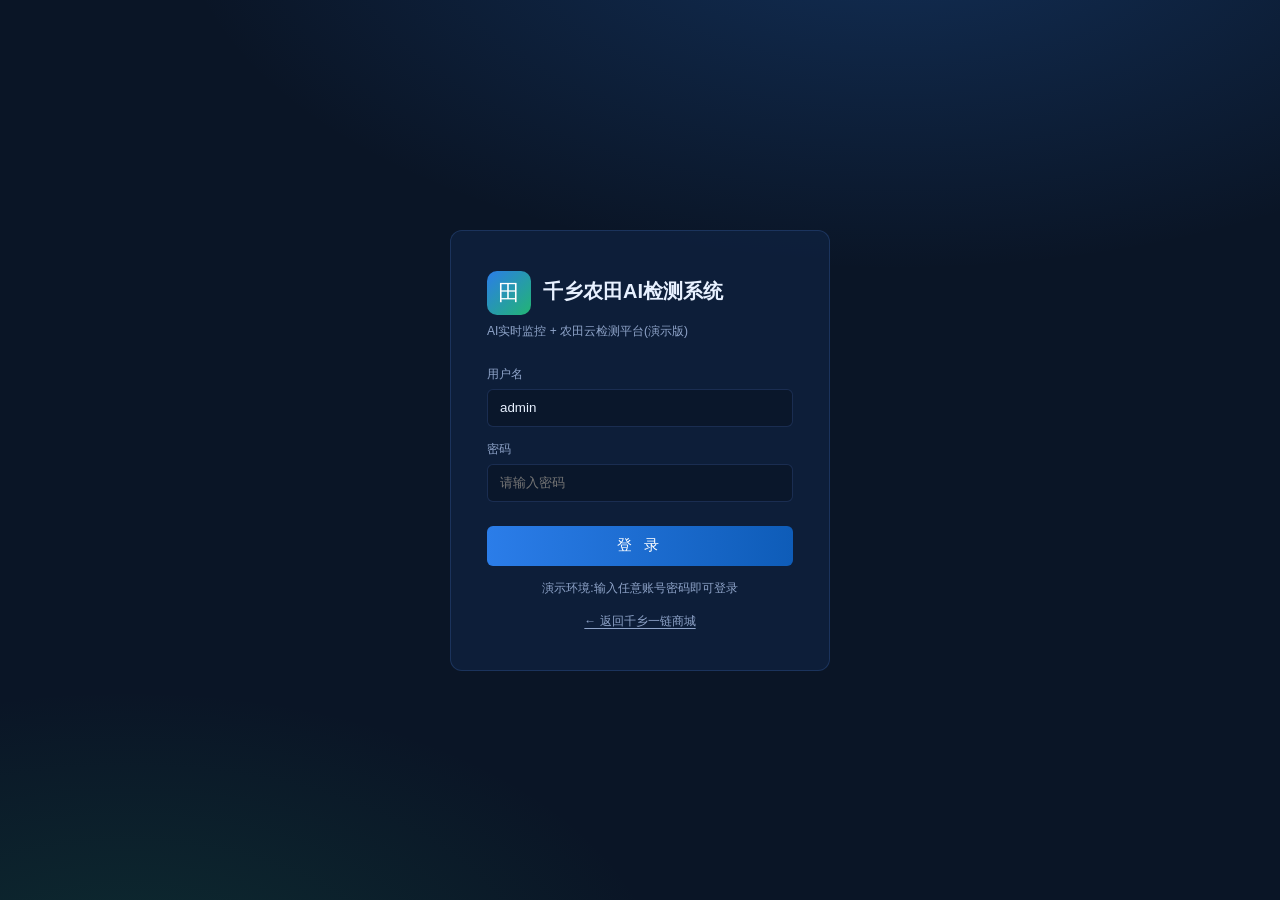
<file: 千乡小程序网页版/cloud-monitor/index.html>
<!DOCTYPE html>
<html lang="zh-CN">
<head>
<meta charset="UTF-8">
<meta name="viewport" content="width=device-width, initial-scale=1.0">
<title>千乡农田AI检测系统</title>
<style>
/* ==================== 视觉规范 ==================== */
:root{
  --blue:#2b7de9;        /* 科技蓝(主色) */
  --blue-deep:#0e5cb8;
  --blue-bg:#0a1526;
  --blue-panel:#0f2547;
  --green:#22b573;       /* 生态绿(点缀) */
  --green-deep:#0e7a4b;
  --red:#ef4e4e;         /* 告警红 */
  --yellow:#f5b63e;      /* 预警黄 */
  --orange:#f58a3e;
  --gray:#93a0b8;        /* 数据灰 */
  --text:#e8f1ff;
  --text2:#8fa4c9;
  --line:rgba(93,150,255,.18);
  --panel:rgba(15,37,71,.6);
  --font:'Microsoft YaHei','PingFang SC','Source Han Sans SC',sans-serif;
}
*{margin:0;padding:0;box-sizing:border-box}
html,body{height:100%}
body{font-family:var(--font);background:var(--blue-bg);color:var(--text);font-size:14px;overflow:hidden}
button{font-family:inherit;cursor:pointer;border:none;background:none;color:var(--text)}
input,select,textarea{font-family:inherit}
::-webkit-scrollbar{width:6px;height:6px}
::-webkit-scrollbar-thumb{background:rgba(93,150,255,.35);border-radius:3px}
::-webkit-scrollbar-track{background:transparent}
.hidden{display:none!important}
.card{background:var(--panel);border:1px solid var(--line);border-radius:8px}

/* ==================== 登录页 ==================== */
.login-page{position:fixed;inset:0;display:flex;align-items:center;justify-content:center;
  background:radial-gradient(1200px 600px at 70% -10%,rgba(43,125,233,.25),transparent 60%),
             radial-gradient(900px 500px at 10% 110%,rgba(34,181,115,.15),transparent 60%),var(--blue-bg)}
.login-box{width:380px;padding:40px 36px;background:var(--panel);border:1px solid var(--line);border-radius:12px}
.login-logo{display:flex;align-items:center;gap:12px;margin-bottom:8px}
.login-logo .lg{width:44px;height:44px;border-radius:10px;background:linear-gradient(135deg,var(--blue),var(--green));
  display:flex;align-items:center;justify-content:center;font-size:22px;color:#fff}
.login-box h1{font-size:20px;margin-bottom:2px}
.login-box .sub{color:var(--text2);font-size:12px;margin-bottom:26px}
.login-box label{display:block;font-size:12px;color:var(--text2);margin:14px 0 6px}
.login-box input{width:100%;height:38px;padding:0 12px;border-radius:6px;border:1px solid var(--line);
  background:rgba(10,21,38,.7);color:var(--text);outline:none}
.login-box input:focus{border-color:var(--blue)}
.login-box .btn-login{width:100%;height:40px;margin-top:24px;border-radius:6px;font-size:15px;
  background:linear-gradient(90deg,var(--blue),var(--blue-deep));color:#fff;letter-spacing:4px}
.login-box .btn-login:hover{filter:brightness(1.15)}
.login-tip{margin-top:14px;font-size:12px;color:var(--text2);text-align:center}
.back-shop{margin-top:16px;font-size:12px;color:var(--text2);text-align:center;cursor:pointer;text-decoration:underline;text-underline-offset:3px}
.back-shop:hover{color:var(--text)}

/* ==================== 应用整体 ==================== */
.app{height:100%;display:flex;flex-direction:column}
.end-switch{height:40px;flex:none;display:flex;align-items:center;justify-content:center;gap:10px;
  background:linear-gradient(90deg,#0d1e3c,#0f2547,#0d1e3c);border-bottom:1px solid var(--line)}
.end-tab{height:28px;padding:0 22px;border-radius:5px;font-size:13px;color:var(--text2);border:1px solid var(--line)}
.end-tab.active{background:linear-gradient(90deg,var(--blue),var(--blue-deep));color:#fff;border-color:transparent}
.end{flex:1;display:flex;flex-direction:column;min-height:0}

/* ==================== 顶栏 ==================== */
.topbar{height:52px;flex:none;display:flex;align-items:center;padding:0 16px;gap:14px;
  background:linear-gradient(90deg,#0d1e3c,#12305e);border-bottom:1px solid var(--line)}
.logo{display:flex;align-items:center;gap:10px;margin-right:6px}
.logo .lg{width:32px;height:32px;border-radius:7px;background:linear-gradient(135deg,var(--blue),var(--green));
  display:flex;align-items:center;justify-content:center;font-size:16px;color:#fff}
.logo .name{font-size:17px;font-weight:700;letter-spacing:1px}
.logo .name b{color:var(--green);font-weight:700}
.top-right{margin-left:auto;display:flex;align-items:center;gap:8px}
.top-item{display:flex;align-items:center;gap:6px;padding:5px 10px;border-radius:5px;font-size:13px;color:var(--text2);position:relative}
.top-item:hover{background:rgba(93,150,255,.12);color:var(--text)}
.top-item .dot{width:7px;height:7px;border-radius:50%;background:var(--red);position:absolute;top:4px;right:7px}
.tb-time{font-variant-numeric:tabular-nums;color:var(--text)}
.tb-divider{width:1px;height:20px;background:var(--line)}

/* ==================== 侧栏 ==================== */
.sidebar{width:180px;flex:none;border-right:1px solid var(--line);background:rgba(13,30,60,.5);padding:10px 0;overflow-y:auto}
.sidebar .menu{padding:8px 14px;display:flex;align-items:center;gap:10px;font-size:13.5px;color:var(--text2);
  border-left:3px solid transparent;cursor:pointer;margin-bottom:2px}
.sidebar .menu:hover{color:var(--text);background:rgba(43,125,233,.08)}
.sidebar .menu.active{color:var(--text);background:linear-gradient(90deg,rgba(43,125,233,.22),transparent);border-left-color:var(--blue);font-weight:600}
.sidebar .menu .ic{width:18px;text-align:center;font-size:15px}
.sidebar .group-label{font-size:11px;color:var(--text2);padding:14px 14px 6px;letter-spacing:2px;opacity:.7}

/* ==================== 监控端主区 ==================== */
.monitor-body{flex:1;display:flex;min-height:0}
.video-area{flex:1;display:flex;flex-direction:column;min-width:0;padding:10px}
.video-toolbar{flex:none;display:flex;align-items:center;gap:10px;padding:8px 12px;margin-bottom:10px;flex-wrap:wrap}
.tb-group{display:flex;align-items:center;gap:6px;border-right:1px solid var(--line);padding-right:10px;margin-right:2px}
.tb-group:last-child{border-right:none}
.tool-btn{height:30px;padding:0 12px;border-radius:5px;font-size:12.5px;border:1px solid var(--line);color:var(--text2);display:flex;align-items:center;gap:5px}
.tool-btn:hover{color:var(--text);border-color:var(--blue);background:rgba(43,125,233,.12)}
.tool-btn.on{color:#fff;background:var(--blue);border-color:var(--blue)}
.tool-btn.red-on{color:#fff;background:var(--red);border-color:var(--red)}
.split-btn{min-width:34px;justify-content:center;padding:0 8px}
.switch{width:38px;height:20px;border-radius:10px;background:rgba(147,160,184,.35);position:relative;transition:.2s;flex:none}
.switch::after{content:'';position:absolute;top:2px;left:2px;width:16px;height:16px;border-radius:50%;background:#fff;transition:.2s}
.switch.on{background:var(--green)}
.switch.on::after{left:20px}
.switch-label{font-size:12.5px;color:var(--text2)}
.label-on{color:var(--green);font-weight:600}

/* 视频网格 */
.cam-grid{flex:1;display:grid;gap:8px;min-height:0}
.cam-grid.cols-1{grid-template-columns:1fr;grid-template-rows:1fr}
.cam-grid.cols-2{grid-template-columns:1fr 1fr;grid-template-rows:1fr 1fr}
.cam-grid.cols-3{grid-template-columns:1fr 1fr 1fr;grid-template-rows:1fr 1fr 1fr}
.cam-grid.cols-4{grid-template-columns:1fr 1fr 1fr 1fr;grid-template-rows:1fr 1fr 1fr 1fr}
.cam-cell{position:relative;border:1px solid var(--line);border-radius:6px;overflow:hidden;background:#0c1a30;cursor:pointer;min-height:0}
.cam-cell.selected{border-color:var(--blue);box-shadow:0 0 0 1px var(--blue),0 0 14px rgba(43,125,233,.4)}
.cam-view{position:absolute;inset:0;
  background:
    linear-gradient(180deg,rgba(255,255,255,.08),transparent 25%),
    repeating-linear-gradient(96deg,transparent 0 46px,rgba(10,26,20,.5) 46px 50px),
    repeating-linear-gradient(5deg,transparent 0 120px,rgba(20,60,35,.35) 120px 126px),
    linear-gradient(180deg,#3c6b96 0%,#4a7fa8 26%,#6f9f6a 34%,#4a8a4e 55%,#35663a 78%,#2a4d30 100%)}
.cam-view.off{filter:grayscale(.85) brightness(.55)}
.cam-view .sun{position:absolute;top:8%;right:12%;width:44px;height:44px;border-radius:50%;
  background:radial-gradient(circle,rgba(255,240,200,.9),rgba(255,240,200,.12) 60%,transparent);opacity:.75}
.cam-tag{position:absolute;top:6px;left:6px;display:flex;align-items:center;gap:6px;z-index:3}
.cam-tag .pt{background:rgba(8,16,30,.75);padding:2px 8px;border-radius:4px;font-size:11.5px;border:1px solid rgba(93,150,255,.25)}
.cam-tag .dot{width:7px;height:7px;border-radius:50%;background:var(--green);box-shadow:0 0 5px var(--green)}
.cam-tag .dot.off{background:var(--gray);box-shadow:none}
.cam-fps{position:absolute;top:6px;right:6px;z-index:3;background:rgba(8,16,30,.75);padding:2px 7px;border-radius:4px;font-size:11px;color:var(--text2);font-variant-numeric:tabular-nums}
.rec-flag{position:absolute;top:32px;right:6px;z-index:3;background:rgba(239,78,78,.85);color:#fff;padding:2px 7px;border-radius:4px;font-size:10.5px;display:none}
.cam-cell.rec .rec-flag{display:block}
.cam-cell.rec .rec-flag .rec-dot{display:inline-block;width:6px;height:6px;border-radius:50%;background:#fff;margin-right:4px;animation:blink 1s infinite}
@keyframes blink{50%{opacity:.2}}
.cam-off-cover{position:absolute;inset:0;z-index:2;display:flex;flex-direction:column;align-items:center;justify-content:center;gap:6px;
  background:rgba(8,16,30,.55);font-size:12.5px;color:var(--text2)}
.ai-box{position:absolute;border:2px solid var(--red);border-radius:3px;z-index:2;animation:aiIn .25s ease,aiPulse 2.4s ease-in-out infinite}
.ai-box .ai-tag{position:absolute;top:-19px;left:-2px;background:var(--red);color:#fff;font-size:10.5px;padding:1px 6px;border-radius:3px;white-space:nowrap}
.ai-box.type-pest{border-color:var(--red)}.ai-box.type-pest .ai-tag{background:var(--red)}
.ai-box.type-weed{border-color:var(--orange)}.ai-box.type-weed .ai-tag{background:var(--orange)}
.ai-box.type-drought{border-color:var(--yellow)}.ai-box.type-drought .ai-tag{background:var(--yellow);color:#3a2a00}
.ai-box.type-intruder{border-color:#d453f5}.ai-box.type-intruder .ai-tag{background:#d453f5}
.ai-box.type-machine{border-color:#45aaf2}.ai-box.type-machine .ai-tag{background:#45aaf2}
@keyframes aiIn{from{opacity:0;transform:scale(.8)}}
@keyframes aiPulse{0%,100%{box-shadow:0 0 0 0 rgba(255,255,255,0)}50%{box-shadow:0 0 8px rgba(255,255,255,.25)}}
.cam-empty{position:absolute;inset:0;display:flex;align-items:center;justify-content:center;color:var(--text2);font-size:13px}
.cam-sel-bar{position:absolute;bottom:6px;left:6px;right:6px;z-index:4;display:none;align-items:center;gap:6px;
  background:rgba(8,16,30,.8);padding:4px 8px;border-radius:5px}
.cam-cell.selected .cam-sel-bar{display:flex}
.cam-sel-bar .sb-btn{font-size:11px;color:var(--text2);padding:2px 7px;border-radius:4px;border:1px solid var(--line)}
.cam-sel-bar .sb-btn:hover{color:#fff;border-color:var(--blue)}

/* ==================== 右侧面板 ==================== */
.right-panel{width:320px;flex:none;border-left:1px solid var(--line);background:rgba(13,30,60,.45);padding:10px;display:flex;flex-direction:column;gap:10px;overflow-y:auto}
.panel-card{padding:12px;border-radius:8px}
.pc-title{font-size:12.5px;color:var(--text2);margin-bottom:10px;display:flex;align-items:center;gap:6px}
.pc-title::before{content:'';width:3px;height:12px;background:var(--blue);border-radius:2px}
.pc-title .pc-val{color:var(--text);font-size:22px;font-weight:700;margin-left:auto;font-variant-numeric:tabular-nums}
.ai-total{display:flex;align-items:flex-end;justify-content:space-between;margin-bottom:8px}
.ai-total .num{font-size:34px;font-weight:700;color:var(--blue);font-variant-numeric:tabular-nums;line-height:1}
.ai-total .num em{font-style:normal;font-size:13px;color:var(--text2);font-weight:400;margin-left:4px}
.normal-abnormal{display:flex;gap:8px}
.na-item{flex:1;text-align:center;padding:8px 4px;border-radius:6px;border:1px solid var(--line);background:rgba(10,21,38,.4)}
.na-item .v{font-size:19px;font-weight:700}
.na-item .k{font-size:11px;color:var(--text2);margin-top:2px}
.na-item.ok .v{color:var(--green)}
.na-item.bad .v{color:var(--red)}
.stat-row{display:flex;align-items:center;justify-content:space-between;padding:7px 2px;border-bottom:1px dashed rgba(93,150,255,.12);font-size:13px}
.stat-row:last-child{border-bottom:none}
.stat-row .l{display:flex;align-items:center;gap:8px;color:var(--text2)}
.stat-row .c-dot{width:9px;height:9px;border-radius:2px}
.stat-row .v{font-weight:600;font-variant-numeric:tabular-nums}
.alert-list{display:flex;flex-direction:column;gap:6px;max-height:230px;overflow-y:auto}
.alert-item{display:flex;gap:9px;padding:7px 9px;border-radius:6px;border:1px solid var(--line);background:rgba(10,21,38,.45);animation:itemIn .3s ease}
@keyframes itemIn{from{opacity:0;transform:translateY(-8px)}}
.alert-item .a-bar{width:3px;border-radius:2px;flex:none}
.alert-item .a-main{flex:1;min-width:0}
.alert-item .a-title{font-size:12.5px;display:flex;justify-content:space-between;gap:6px}
.alert-item .a-title .t{font-weight:600;white-space:nowrap;overflow:hidden;text-overflow:ellipsis}
.alert-item .a-title .tm{color:var(--text2);font-size:11px;flex:none;font-variant-numeric:tabular-nums}
.alert-item .a-sub{font-size:11px;color:var(--text2);margin-top:2px;white-space:nowrap;overflow:hidden;text-overflow:ellipsis}
.alert-item .a-pct{margin-top:3px;height:3px;border-radius:2px;background:rgba(147,160,184,.2);position:relative}
.alert-item .a-pct i{position:absolute;left:0;top:0;bottom:0;border-radius:2px;background:var(--color)}
.ring-wrap{position:relative;height:130px;display:flex;align-items:center;justify-content:center}
.ring-wrap canvas{width:130px;height:130px;max-width:100%}
.ring-label{position:absolute;text-align:center;pointer-events:none}
.ring-label .v{font-size:22px;font-weight:700;font-variant-numeric:tabular-nums}
.ring-label .k{font-size:11px;color:var(--text2)}
.ring-legend{display:flex;justify-content:center;gap:16px;margin-top:2px;font-size:11.5px;color:var(--text2)}

/* ==================== 底部状态栏 ==================== */
.statusbar{height:34px;flex:none;display:flex;align-items:center;gap:24px;padding:0 16px;font-size:12px;color:var(--text2);
  background:linear-gradient(90deg,#0d1e3c,#0f2547);border-top:1px solid var(--line)}
.statusbar .st{display:flex;align-items:center;gap:7px}
.statusbar .s-dot{width:8px;height:8px;border-radius:50%}
.s-dot.g{background:var(--green);box-shadow:0 0 6px var(--green)}
.s-dot.y{background:var(--yellow);box-shadow:0 0 6px var(--yellow)}
.s-dot.r{background:var(--red);box-shadow:0 0 6px var(--red)}
.statusbar .sp{margin-left:auto}

/* ==================== 监控端子视图 ==================== */
.sub-view{flex:1;overflow-y:auto;padding:12px 14px;min-width:0}
.sub-view .sec{background:var(--panel);border:1px solid var(--line);border-radius:8px;padding:14px;margin-bottom:12px}
.sub-view .sec-title{font-size:14px;font-weight:600;margin-bottom:12px;display:flex;align-items:center;gap:8px}
.sub-view .sec-title::before{content:'';width:3px;height:14px;background:var(--green);border-radius:2px}
table.tbl{width:100%;border-collapse:collapse;font-size:12.5px}
.tbl th{text-align:left;padding:9px 10px;color:var(--text2);font-weight:500;border-bottom:1px solid var(--line);white-space:nowrap;font-size:12px}
.tbl td{padding:8px 10px;border-bottom:1px solid rgba(93,150,255,.08)}
.tbl tr:hover td{background:rgba(43,125,233,.06)}
.tbl tr{animation:itemIn .3s ease}
.badge{padding:2px 9px;border-radius:10px;font-size:11px;white-space:nowrap}
.bg-green{background:rgba(34,181,115,.15);color:var(--green);border:1px solid rgba(34,181,115,.4)}
.bg-red{background:rgba(239,78,78,.15);color:var(--red);border:1px solid rgba(239,78,78,.4)}
.bg-yellow{background:rgba(245,182,62,.15);color:var(--yellow);border:1px solid rgba(245,182,62,.4)}
.bg-orange{background:rgba(245,138,62,.15);color:var(--orange);border:1px solid rgba(245,138,62,.4)}
.bg-blue{background:rgba(43,125,233,.15);color:var(--blue);border:1px solid rgba(43,125,233,.4)}
.bg-gray{background:rgba(147,160,184,.15);color:var(--gray);border:1px solid rgba(147,160,184,.4)}
.bg-purple{background:rgba(212,83,245,.15);color:#d453f5;border:1px solid rgba(212,83,245,.4)}
.mini-btn{padding:3px 10px;border-radius:4px;font-size:11.5px;border:1px solid var(--line);color:var(--text2);margin-right:5px}
.mini-btn:hover{color:#fff;border-color:var(--blue);background:rgba(43,125,233,.18)}
.mini-btn.danger:hover{border-color:var(--red);background:rgba(239,78,78,.18);color:var(--red)}
.mini-btn.primary{color:var(--blue);border-color:rgba(43,125,233,.5)}
.empty-tip{color:var(--text2);text-align:center;padding:30px 0;font-size:13px}
.kpi-row{display:grid;grid-template-columns:repeat(4,1fr);gap:10px;margin-bottom:12px}
.kpi{background:var(--panel);border:1px solid var(--line);border-radius:8px;padding:14px}
.kpi .k{font-size:12px;color:var(--text2)}
.kpi .v{font-size:26px;font-weight:700;margin-top:5px;font-variant-numeric:tabular-nums}
.kpi .v.g{color:var(--green)}.kpi .v.b{color:var(--blue)}.kpi .v.r{color:var(--red)}.kpi .v.y{color:var(--yellow)}
.filter-bar{display:flex;align-items:center;gap:8px;flex-wrap:wrap;margin-bottom:12px}
.filter-bar select,.filter-bar input{height:30px;border-radius:5px;border:1px solid var(--line);background:rgba(10,21,38,.7);
  color:var(--text);padding:0 8px;font-size:12px;outline:none}
.filter-bar select:focus,.filter-bar input:focus{border-color:var(--blue)}
.filter-bar input[type=date]{width:132px}

/* ==================== 后台端 ==================== */
.admin-body{flex:1;display:flex;min-height:0}
.admin-main{flex:1;overflow-y:auto;padding:14px;min-width:0}
.page{display:none}
.page.active{display:block}
.page-title{font-size:17px;font-weight:700;margin-bottom:4px}
.page-sub{font-size:12px;color:var(--text2);margin-bottom:16px}
.home-cards{display:grid;grid-template-columns:repeat(4,1fr);gap:12px;margin-bottom:12px}
.home-card{background:var(--panel);border:1px solid var(--line);border-radius:10px;padding:16px;position:relative;overflow:hidden}
.home-card::after{content:'';position:absolute;right:-20px;top:-20px;width:70px;height:70px;border-radius:50%;
  background:radial-gradient(circle,rgba(43,125,233,.25),transparent 70%)}
.home-card .k{font-size:12.5px;color:var(--text2);display:flex;align-items:center;gap:7px}
.home-card .k .ic{width:30px;height:30px;border-radius:7px;display:flex;align-items:center;justify-content:center;font-size:15px}
.ic-blue{background:rgba(43,125,233,.15);color:var(--blue)}
.ic-green{background:rgba(34,181,115,.15);color:var(--green)}
.ic-red{background:rgba(239,78,78,.15);color:var(--red)}
.ic-yellow{background:rgba(245,182,62,.15);color:var(--yellow)}
.home-card .v{font-size:30px;font-weight:700;margin-top:10px;font-variant-numeric:tabular-nums}
.home-card .v small{font-size:12px;color:var(--text2);font-weight:400;margin-left:6px}
.home-card .d{font-size:11px;color:var(--text2);margin-top:4px}
.home-card .d .up{color:var(--green)}.home-card .d .down{color:var(--red)}
.chart-grid{display:grid;grid-template-columns:1fr 1fr;gap:12px;margin-bottom:12px}
.chart-card{background:var(--panel);border:1px solid var(--line);border-radius:10px;padding:14px}
.chart-card.wide{grid-column:1/-1}
.chart-card .cc-title{font-size:13.5px;font-weight:600;margin-bottom:10px;display:flex;align-items:center;gap:8px}
.chart-card .cc-title::before{content:'';width:3px;height:13px;background:var(--blue);border-radius:2px}
.chart-card .cc-title .extra{margin-left:auto;font-size:11.5px;color:var(--text2);font-weight:400}
.chart-box{width:100%;height:230px;position:relative}
.chart-box canvas{width:100%;height:100%}
.chart-box.sm{height:190px}
.chart-box.xs{height:160px}
.tab-tags{display:flex;gap:6px}
.tab-tag{padding:3px 12px;border-radius:4px;font-size:11.5px;color:var(--text2);border:1px solid var(--line);cursor:pointer}
.tab-tag.on{color:#fff;background:var(--blue);border-color:var(--blue)}
.heat-legend{display:flex;align-items:center;gap:5px;font-size:11px;color:var(--text2);justify-content:flex-end}
.heat-legend .hl{width:14px;height:10px;border-radius:2px}
.map-wrap{width:100%;height:210px;background:rgba(10,21,38,.5);border:1px solid var(--line);border-radius:6px;position:relative;overflow:hidden}
.map-wrap svg{width:100%;height:100%}

/* 后台监控管理页 */
.admin-cam{display:flex;gap:12px}
.admin-cam-main{flex:1;position:relative;border-radius:8px;overflow:hidden;border:1px solid var(--line);height:420px}
.pt-list{width:210px;flex:none;display:flex;flex-direction:column;gap:6px;overflow-y:auto;max-height:420px}
.pt-item{padding:9px 11px;border-radius:6px;border:1px solid var(--line);background:rgba(10,21,38,.4);cursor:pointer;font-size:12.5px}
.pt-item.on{border-color:var(--blue);background:rgba(43,125,233,.14)}
.pt-item .nm{display:flex;justify-content:space-between;font-weight:600}
.pt-item .zn{font-size:11px;color:var(--text2);margin-top:3px}
.pt-controller{width:150px;flex:none;display:flex;flex-direction:column;gap:8px}
.ctrl-grid{display:grid;grid-template-columns:repeat(3,38px);gap:5px;justify-content:center}
.ctrl-btn{height:36px;border-radius:6px;border:1px solid var(--line);background:rgba(10,21,38,.5);color:var(--text2);font-size:12px}
.ctrl-btn:hover{color:#fff;border-color:var(--blue);background:rgba(43,125,233,.25)}
.ctrl-grid .blank{visibility:hidden}

/* 弹窗 */
.mask{position:fixed;inset:0;background:rgba(4,10,22,.7);z-index:100;display:flex;align-items:center;justify-content:center}
.modal{width:480px;max-width:92vw;max-height:86vh;overflow-y:auto;background:#0e2039;border:1px solid var(--line);
  border-radius:10px;box-shadow:0 18px 60px rgba(0,0,0,.5);animation:itemIn .25s ease}
.modal-head{padding:14px 18px;border-bottom:1px solid var(--line);display:flex;align-items:center;font-size:15px;font-weight:600}
.modal-head .x{margin-left:auto;color:var(--text2);font-size:18px;cursor:pointer;padding:0 4px}
.modal-head .x:hover{color:var(--red)}
.modal-body{padding:16px 18px;font-size:13px}
.modal-body label{display:block;font-size:12px;color:var(--text2);margin:12px 0 5px}
.modal-body input,.modal-body select,.modal-body textarea{width:100%;height:34px;padding:0 10px;border-radius:5px;border:1px solid var(--line);
  background:rgba(10,21,38,.7);color:var(--text);outline:none;font-size:12.5px}
.modal-body textarea{height:70px;padding:8px 10px;resize:none}
.modal-body input:focus,.modal-body select:focus,.modal-body textarea:focus{border-color:var(--blue)}
.modal-foot{padding:12px 18px;border-top:1px solid var(--line);display:flex;justify-content:flex-end;gap:10px}
.btn{height:32px;padding:0 20px;border-radius:5px;font-size:13px}
.btn-main{background:linear-gradient(90deg,var(--blue),var(--blue-deep));color:#fff}
.btn-main:hover{filter:brightness(1.15)}
.btn-ghost{border:1px solid var(--line);color:var(--text2)}
.btn-ghost:hover{color:var(--text);border-color:var(--blue)}
.btn-danger{background:rgba(239,78,78,.18);border:1px solid var(--red);color:var(--red)}
.btn-danger:hover{background:var(--red);color:#fff}
.btn-green{background:rgba(34,181,115,.18);border:1px solid var(--green);color:var(--green)}
.btn-green:hover{background:var(--green);color:#fff}

/* AI 识别设置面板 */
.ai-panel{position:fixed;right:0;top:0;bottom:0;width:330px;background:#0e2039;border-left:1px solid var(--line);z-index:90;
  box-shadow:-12px 0 40px rgba(0,0,0,.4);padding:18px;overflow-y:auto;animation:slideIn .25s ease}
@keyframes slideIn{from{transform:translateX(100%)}}
.ai-panel .ap-title{font-size:15px;font-weight:600;margin-bottom:16px;display:flex;align-items:center;justify-content:space-between}
.ai-panel .ap-title .x{color:var(--text2);font-size:18px;cursor:pointer}
.ai-panel .ap-title .x:hover{color:var(--red)}
.check-item{display:flex;align-items:center;justify-content:space-between;padding:10px 2px;border-bottom:1px dashed rgba(93,150,255,.12)}
.check-item .l{display:flex;align-items:center;gap:9px;font-size:13px}
.check-item .l .c-dot{width:10px;height:10px;border-radius:3px}
.ck{width:36px;height:19px;border-radius:10px;background:rgba(147,160,184,.35);position:relative;transition:.2s;cursor:pointer;flex:none}
.ck::after{content:'';position:absolute;top:2px;left:2px;width:15px;height:15px;border-radius:50%;background:#fff;transition:.2s}
.ck.on{background:var(--green)}
.ck.on::after{left:19px}
.range-row{margin:14px 0}
.range-row .r-l{display:flex;justify-content:space-between;font-size:12.5px;color:var(--text2);margin-bottom:6px}
.range-row .r-l b{color:var(--text);font-weight:600}
input[type=range]{width:100%;accent-color:var(--blue)}

/* 告警弹窗 */
.alert-toast{position:fixed;right:20px;bottom:70px;width:360px;background:#1a1030;border:1px solid rgba(239,78,78,.55);border-radius:10px;z-index:110;
  box-shadow:0 12px 40px rgba(0,0,0,.55);animation:atIn .3s ease}
@keyframes atIn{from{transform:translateY(20px);opacity:0}}
.at-head{display:flex;align-items:center;gap:8px;padding:11px 14px;border-bottom:1px solid rgba(239,78,78,.3);font-size:13.5px;font-weight:600}
.at-head .red-dot{width:9px;height:9px;border-radius:50%;background:var(--red);animation:blink 1s infinite}
.at-head .x{margin-left:auto;color:var(--text2);cursor:pointer;font-size:16px;padding:0 4px}
.at-body{display:flex;gap:12px;padding:13px 14px}
.at-thumb{width:110px;height:70px;border-radius:6px;flex:none;border:1px solid rgba(239,78,78,.4);position:relative;overflow:hidden;
  background:linear-gradient(180deg,#3c6b96,#4a8a4e 60%,#35663a)}
.at-thumb .ai-box2{position:absolute;border:2px solid var(--red);border-radius:2px;left:28%;top:30%;width:46%;height:42%}
.at-thumb .ai-box2::after{content:'异常';position:absolute;top:-16px;left:-2px;background:var(--red);color:#fff;font-size:9px;padding:0 5px;border-radius:2px}
.at-msg{font-size:13.5px;font-weight:600;margin-bottom:5px}
.at-msg b{color:var(--red)}
.at-sub{font-size:11.5px;color:var(--text2);margin-bottom:3px}
.at-actions{display:flex;gap:8px;padding:0 14px 13px}
.at-actions .btn{flex:1;height:30px;padding:0}

/* 通知面板 */
.notice-panel{position:fixed;top:58px;right:14px;width:300px;background:#0e2039;border:1px solid var(--line);border-radius:8px;z-index:95;
  box-shadow:0 12px 40px rgba(0,0,0,.5);animation:itemIn .2s ease}
.notice-item{padding:11px 14px;border-bottom:1px solid rgba(93,150,255,.1);font-size:12.5px}
.notice-item:last-child{border-bottom:none}
.notice-item .n-t{display:flex;justify-content:space-between;font-weight:600}
.notice-item .n-t .tm{color:var(--text2);font-size:11px;font-weight:400}
.notice-item .n-s{color:var(--text2);font-size:11.5px;margin-top:3px}
.notice-item.unread{border-left:3px solid var(--blue)}

/* toast */
.toast{position:fixed;top:70px;left:50%;transform:translateX(-50%);background:#12305e;border:1px solid var(--blue);color:var(--text);
  padding:10px 22px;border-radius:6px;font-size:13px;z-index:200;box-shadow:0 8px 30px rgba(0,0,0,.4);animation:itemIn .25s ease}

/* 报表 */
.report-preview{background:rgba(10,21,38,.6);border:1px solid var(--line);border-radius:8px;padding:18px;font-size:12.5px;line-height:1.9;white-space:pre-wrap;max-height:400px;overflow-y:auto}
.report-preview .rp-h{font-size:15px;font-weight:700;text-align:center;margin-bottom:8px;color:var(--blue)}
/* 设置页 */
.set-grid{display:grid;grid-template-columns:1fr 1fr;gap:12px}
.set-card{background:var(--panel);border:1px solid var(--line);border-radius:10px;padding:16px}
.set-card.wide{grid-column:1/-1}
.set-card .sc-title{font-size:13.5px;font-weight:600;margin-bottom:12px;display:flex;align-items:center;gap:8px}
.set-card .sc-title::before{content:'';width:3px;height:13px;background:var(--green);border-radius:2px}
.set-row{display:flex;align-items:center;justify-content:space-between;padding:9px 2px;border-bottom:1px dashed rgba(93,150,255,.12);font-size:12.5px}
.set-row:last-child{border-bottom:none}
.set-row .k{color:var(--text2)}
.set-row .v{font-weight:600}

@media (max-width:1280px){
  .right-panel{width:280px}
  .home-cards{grid-template-columns:repeat(2,1fr)}
  .chart-grid{grid-template-columns:1fr}
}
</style>
</head>
<body>

<!-- ==================== 登录页 ==================== -->
<div id="loginPage" class="login-page">
  <div class="login-box">
    <div class="login-logo"><div class="lg">田</div>
      <div><h1>千乡农田AI检测系统</h1></div>
    </div>
    <div class="sub">AI实时监控 + 农田云检测平台(演示版)</div>
    <label>用户名</label>
    <input id="loginUser" type="text" placeholder="请输入用户名" value="admin">
    <label>密码</label>
    <input id="loginPwd" type="password" placeholder="请输入密码">
    <button class="btn-login" id="btnLogin">登 录</button>
    <div class="login-tip">演示环境:输入任意账号密码即可登录</div>
    <div class="back-shop" id="backShopLogin">← 返回千乡一链商城</div>
  </div>
</div>

<!-- ==================== 应用主体 ==================== -->
<div id="app" class="app hidden">

  <!-- 双端切换 -->
  <div class="end-switch">
    <button class="end-tab active" data-end="monitor">AI实时监控端</button>
    <button class="end-tab" data-end="admin">农田云检测后台</button>
  </div>

  <!-- ==================== AI实时监控端 ==================== -->
  <div id="monitorEnd" class="end">
    <header class="topbar">
      <div class="logo"><div class="lg">田</div>
        <div class="name">千乡农田<b>AI</b>检测系统</div>
      </div>
      <div class="top-item"><span>天气</span><span>晴 26℃</span></div>
      <div class="tb-divider"></div>
      <div class="top-item tb-time"><span id="clock">--:--:--</span><span id="dateTxt"></span></div>
      <div class="top-right">
        <div class="top-item" id="noticeBtn">消息通知<span class="dot"></span></div>
        <div class="top-item" id="fullBtn">全屏</div>
        <div class="tb-divider"></div>
        <div class="top-item" id="backShopBtn">← 返回商城</div>
        <div class="top-item">管理员: 千乡农业局</div>
        <div class="top-item" id="logoutBtn">退出</div>
      </div>
    </header>
    <div class="monitor-body">
      <aside class="sidebar">
        <div class="group-label">监控管理</div>
        <div class="menu active" data-view="view-monitor"><span class="ic">◉</span>实时监控</div>
        <div class="menu" data-view="view-records"><span class="ic">▤</span>AI识别记录</div>
        <div class="menu" data-view="view-cams"><span class="ic">◎</span>摄像头管理</div>
        <div class="group-label">数据管理</div>
        <div class="menu" data-view="view-alerts"><span class="ic">⚠</span>告警记录</div>
        <div class="menu" data-view="view-devices"><span class="ic">▦</span>设备状态</div>
        <div class="group-label">系统</div>
        <div class="menu" data-view="view-settings"><span class="ic">⚙</span>系统设置</div>
      </aside>

      <main class="video-area" id="monitorMain">
        <!-- 实时监控视图 -->
        <div id="view-monitor" class="view-pane" style="display:flex;flex-direction:column;flex:1;min-height:0">
          <div class="video-toolbar card">
            <div class="tb-group">
              <button class="tool-btn split-btn on" data-split="1">1</button>
              <button class="tool-btn split-btn" data-split="4">4</button>
              <button class="tool-btn split-btn" data-split="9">9</button>
              <button class="tool-btn split-btn" data-split="16">16</button>
            </div>
            <div class="tb-group">
              <span class="switch-label">AI智能识别</span>
              <div class="switch on" id="aiGlobalSwitch"></div>
              <span class="label-on" id="aiGlobalState">已开启</span>
            </div>
            <div class="tb-group">
              <button class="tool-btn" id="aiTypesBtn">识别类型设置</button>
            </div>
            <div class="tb-group">
              <button class="tool-btn" id="snapBtn">抓拍</button>
              <button class="tool-btn" id="recBtn">录像</button>
              <button class="tool-btn">回放</button>
              <button class="tool-btn">语音对讲</button>
              <button class="tool-btn">一键聚焦</button>
            </div>
          </div>
          <div id="camGrid" class="cam-grid cols-4"></div>
        </div>
        <!-- 其他子视图 -->
        <div id="view-records" class="sub-view view-pane hidden"></div>
        <div id="view-cams" class="sub-view view-pane hidden"></div>
        <div id="view-alerts" class="sub-view view-pane hidden"></div>
        <div id="view-devices" class="sub-view view-pane hidden"></div>
        <div id="view-settings" class="sub-view view-pane hidden"></div>
      </main>

      <aside class="right-panel">
        <div class="panel-card card">
          <div class="pc-title">AI今日识别总数<span class="pc-val" id="aiTodayTotal">0</span></div>
          <div class="normal-abnormal">
            <div class="na-item ok"><div class="v" id="normalCount">0</div><div class="k">正常地块</div></div>
            <div class="na-item bad"><div class="v" id="abnormalCount">0</div><div class="k">异常地块</div></div>
          </div>
        </div>
        <div class="panel-card card">
          <div class="pc-title">AI识别统计</div>
          <div class="stat-row"><span class="l"><span class="c-dot" style="background:var(--red)"></span>病虫害识别</span><span class="v" id="stat-pest">0</span></div>
          <div class="stat-row"><span class="l"><span class="c-dot" style="background:var(--orange)"></span>杂草分布</span><span class="v" id="stat-weed">0</span></div>
          <div class="stat-row"><span class="l"><span class="c-dot" style="background:var(--yellow)"></span>农田环境异常</span><span class="v" id="stat-env">0</span></div>
          <div class="stat-row"><span class="l"><span class="c-dot" style="background:#d453f5"></span>人员入侵</span><span class="v" id="stat-intruder">0</span></div>
          <div class="stat-row"><span class="l"><span class="c-dot" style="background:#45aaf2"></span>农机滞留</span><span class="v" id="stat-machine">0</span></div>
        </div>
        <div class="panel-card card">
          <div class="pc-title">实时告警</div>
          <div class="alert-list" id="alertList"></div>
        </div>
        <div class="panel-card card">
          <div class="pc-title">点位设备在线统计</div>
          <div class="ring-wrap"><canvas id="ringCanvas"></canvas>
            <div class="ring-label"><div class="v" id="ringPct">0%</div><div class="k">在线率</div></div>
          </div>
          <div class="ring-legend"><span><span style="color:var(--green)">●</span> 在线 <b id="onlineCount">0</b></span><span><span style="color:var(--gray)">●</span> 离线 <b id="offlineCount">0</b></span></div>
        </div>
      </aside>
    </div>
    <footer class="statusbar">
      <div class="st"><span class="s-dot g"></span>系统运行正常</div>
      <div class="st"><span class="s-dot g"></span>AI模型 V3.2 运行中</div>
      <div class="st"><span class="s-dot g"></span>服务器已连接</div>
      <div class="st"><span class="s-dot y"></span>今日告警 <b id="todayAlerts">0</b> 条</div>
      <div class="sp">监控点位 <b id="totalCams">0</b> 个 | 在线 <b id="statusOnline">0</b></div>
    </footer>
  </div>

  <!-- ==================== 农田云检测后台 ==================== -->
  <div id="adminEnd" class="end hidden">
    <header class="topbar">
      <div class="logo"><div class="lg">云</div>
        <div class="name">千乡农田<b>云检测</b>后台</div>
      </div>
      <div class="top-item" id="adminBreadcrumb">首页数据大屏</div>
      <div class="top-right">
        <div class="top-item" id="backShopAdmin">← 返回商城</div>
        <div class="top-item">管理员: 千乡农业局</div>
        <div class="top-item" id="adminLogout">退出</div>
      </div>
    </header>
    <div class="admin-body">
      <aside class="sidebar">
        <div class="menu active" data-page="page-home"><span class="ic">◉</span>首页数据大屏</div>
        <div class="group-label">监控管理</div>
        <div class="menu" data-page="page-monitor"><span class="ic">◈</span>实时监控管理</div>
        <div class="menu" data-page="page-ledger"><span class="ic">▤</span>AI检测台账</div>
        <div class="menu" data-page="page-alert"><span class="ic">⚠</span>告警管理</div>
        <div class="group-label">基础管理</div>
        <div class="menu" data-page="page-field"><span class="ic">▦</span>农田地块管理</div>
        <div class="menu" data-page="page-device"><span class="ic">◎</span>设备管理</div>
        <div class="menu" data-page="page-report"><span class="ic">▣</span>数据报表</div>
        <div class="group-label">系统</div>
        <div class="menu" data-page="page-setting"><span class="ic">⚙</span>系统设置</div>
      </aside>
      <main class="admin-main">

        <!-- 首页数据大屏 -->
        <section id="page-home" class="page active">
          <div class="page-title">全域农田数据总览</div>
          <div class="page-sub">千乡项目 · 今日数据更新于 <span id="homeUpdateTime"></span></div>
          <div class="home-cards">
            <div class="home-card"><div class="k"><span class="ic ic-blue">田</span>全域农田总地块数</div><div class="v">128<small>块</small></div><div class="d">覆盖 6 个行政村</div></div>
            <div class="home-card"><div class="k"><span class="ic ic-green">◉</span>监控点位总数</div><div class="v">16<small>个</small></div><div class="d">分布 12 个重点农田</div></div>
            <div class="home-card"><div class="k"><span class="ic ic-blue">▲</span>在线设备数</div><div class="v" id="hcOnline">13<small>台</small></div><div class="d"><span class="up">↑</span> 在线率 81.2%</div></div>
            <div class="home-card"><div class="k"><span class="ic ic-red">▼</span>离线设备数</div><div class="v" id="hcOffline">3<small>台</small></div><div class="d"><span class="down">↓</span> 需检查网络/电源</div></div>
          </div>
          <div class="chart-grid">
            <div class="chart-card">
              <div class="cc-title">AI异常检测次数<span class="extra">环比昨日</span></div>
              <div class="chart-box sm"><canvas id="abChart"></canvas></div>
            </div>
            <div class="chart-card">
              <div class="cc-title">告警处理进度</div>
              <div class="chart-box xs">
                <div style="display:flex;gap:10px;height:100%">
                  <div class="panel-card card" style="flex:1;display:flex;flex-direction:column;justify-content:center;align-items:center">
                    <div style="font-size:13px;color:var(--text2)">今日告警总数</div>
                    <div style="font-size:28px;font-weight:700;margin-top:6px" id="alertTotalNum">47</div>
                    <div style="font-size:11px;color:var(--text2);margin-top:4px">今日 <b style="color:var(--green)">36</b> 已处理 / <b style="color:var(--red)">11</b> 未处理</div>
                  </div>
                  <div style="flex:1;display:flex;flex-direction:column;justify-content:center;padding:0 8px">
                    <div style="font-size:12px;color:var(--text2);margin-bottom:8px;display:flex;justify-content:space-between"><span>已处理</span><b id="donePct" style="color:var(--green)">77%</b></div>
                    <div style="height:8px;border-radius:4px;background:rgba(147,160,184,.2);overflow:hidden">
                      <div id="doneBar" style="height:100%;width:77%;background:linear-gradient(90deg,var(--green),#3fdc93);border-radius:4px;transition:.5s"></div>
                    </div>
                    <div style="font-size:12px;color:var(--text2);margin:12px 0 8px;display:flex;justify-content:space-between"><span>紧急告警</span><b id="urgentPct" style="color:var(--red)">4</b></div>
                    <div style="height:8px;border-radius:4px;background:rgba(147,160,184,.2);overflow:hidden">
                      <div style="height:100%;width:8%;background:linear-gradient(90deg,var(--red),#ff8a8a);border-radius:4px"></div>
                    </div>
                  </div>
                </div>
              </div>
            </div>
            <div class="chart-card wide">
              <div class="cc-title">农田环境数据趋势
                <span class="extra">
                  <span class="tab-tags">
                    <span class="tab-tag on" data-env="temp">温度</span><span class="tab-tag" data-env="hum">湿度</span>
                    <span class="tab-tag" data-env="soil">土壤湿度</span><span class="tab-tag" data-env="light">光照</span><span class="tab-tag" data-env="rain">降雨量</span>
                  </span>
                </span>
              </div>
              <div class="chart-box"><canvas id="envChart"></canvas></div>
            </div>
            <div class="chart-card">
              <div class="cc-title">异常点位热力分布
                <span class="extra"><span class="heat-legend"><span class="hl" style="background:#1d7a3f"></span>正常 <span class="hl" style="background:#f5b63e"></span>预警 <span class="hl" style="background:#ef4e4e"></span>异常</span></span>
              </div>
              <div class="map-wrap" id="heatMap"></div>
            </div>
            <div class="chart-card">
              <div class="cc-title">农事状态统计</div>
              <div class="chart-box sm"><canvas id="farmPie"></canvas></div>
              <div class="ring-legend" id="farmLegend"></div>
            </div>
          </div>
        </section>

        <!-- 实时监控管理 -->
        <section id="page-monitor" class="page">
          <div class="page-title">实时监控管理</div>
          <div class="page-sub">同步 AI 端视频流,支持远程操控摄像头、切换监控点位</div>
          <div class="admin-cam">
            <div class="pt-list" id="adminCamList"></div>
            <div class="admin-cam-main" id="adminCamMain"></div>
            <div class="pt-controller card" style="padding:12px">
              <div class="cc-title" style="font-size:13px;font-weight:600;margin-bottom:10px">云台控制</div>
              <div class="ctrl-grid">
                <span></span><button class="ctrl-btn" data-dir="up">↑</button><span></span>
                <button class="ctrl-btn" data-dir="left">←</button><button class="ctrl-btn" data-dir="home">●</button><button class="ctrl-btn" data-dir="right">→</button>
                <span></span><button class="ctrl-btn" data-dir="down">↓</button><span></span>
              </div>
              <div style="margin-top:12px;display:flex;gap:6px">
                <button class="ctrl-btn" style="flex:1" data-dir="zoomIn">＋</button>
                <button class="ctrl-btn" style="flex:1" data-dir="zoomOut">－</button>
              </div>
              <div style="margin-top:10px;font-size:11px;color:var(--text2);text-align:center" id="ctrlInfo">点击按钮远程操控</div>
            </div>
          </div>
        </section>

        <!-- AI检测台账 -->
        <section id="page-ledger" class="page">
          <div class="page-title">AI检测台账</div>
          <div class="page-sub">所有 AI 识别记录,支持筛选、导出、删除与处理标记</div>
          <div class="filter-bar card" style="padding:10px 12px">
            <select id="ldTime"><option value="">全部时间</option><option value="today">今日</option><option value="week">本周</option><option value="month">本月</option></select>
            <select id="ldPoint"><option value="">全部点位</option></select>
            <select id="ldType"><option value="">全部异常类型</option><option value="病虫害">病虫害</option><option value="杂草">杂草</option><option value="土壤干旱">土壤干旱</option><option value="人员入侵">人员入侵</option><option value="农机滞留">农机滞留</option></select>
            <select id="ldStatus"><option value="">全部状态</option><option value="待处理">待处理</option><option value="已处理">已处理</option></select>
            <button class="btn btn-ghost" id="ldReset" style="height:30px">重置</button>
            <button class="btn btn-main" id="ldExport" style="height:30px;margin-left:auto">导出数据(Excel/CSV)</button>
          </div>
          <div class="card" style="overflow-x:auto;padding:6px">
            <table class="tbl" id="ldTable"></table>
          </div>
        </section>

        <!-- 告警管理 -->
        <section id="page-alert" class="page">
          <div class="page-title">告警管理</div>
          <div class="page-sub">分级告警(一般/重要/紧急),工单处理、备注、闭环管理</div>
          <div class="filter-bar">
            <span class="tab-tag on" data-level="">全部告警</span>
            <span class="tab-tag" data-level="一般">一般</span>
            <span class="tab-tag" data-level="重要">重要</span>
            <span class="tab-tag" data-level="紧急">紧急</span>
          </div>
          <div class="card" style="overflow-x:auto;padding:6px">
            <table class="tbl" id="alertTable"></table>
          </div>
        </section>

        <!-- 农田地块管理 -->
        <section id="page-field" class="page">
          <div class="page-title">农田地块管理</div>
          <div class="page-sub">绑定地块信息、农户信息、种植作物、种植周期,延续千乡农户台账数据</div>
          <div class="filter-bar">
            <button class="btn btn-main" id="fieldAdd" style="height:30px">+ 新增地块</button>
            <span style="margin-left:auto;font-size:12px;color:var(--text2)">共 <b id="fieldCount">0</b> 块地块</span>
          </div>
          <div class="card" style="overflow-x:auto;padding:6px">
            <table class="tbl" id="fieldTable"></table>
          </div>
        </section>

        <!-- 设备管理 -->
        <section id="page-device" class="page">
          <div class="page-title">设备管理</div>
          <div class="page-sub">摄像头、传感器、农机设备新增、编辑、删除、状态监控、故障报修</div>
          <div class="kpi-row">
            <div class="kpi"><div class="k">设备总数</div><div class="v b" id="devTotal">0</div></div>
            <div class="kpi"><div class="k">在线</div><div class="v g" id="devOnline">0</div></div>
            <div class="kpi"><div class="k">离线</div><div class="v y" id="devOffline">0</div></div>
            <div class="kpi"><div class="k">故障/维修中</div><div class="v r" id="devFault">0</div></div>
          </div>
          <div class="filter-bar">
            <select id="devType"><option value="">全部类型</option><option>摄像头</option><option>传感器</option><option>农机设备</option></select>
            <button class="btn btn-main" id="devAdd" style="height:30px;margin-left:auto">+ 新增设备</button>
          </div>
          <div class="card" style="overflow-x:auto;padding:6px">
            <table class="tbl" id="devTable"></table>
          </div>
        </section>

        <!-- 数据报表 -->
        <section id="page-report" class="page">
          <div class="page-title">数据报表</div>
          <div class="page-sub">自动生成日/周/月农田检测报告、AI分析报告、农事运维报告</div>
          <div class="home-cards" style="grid-template-columns:repeat(3,1fr)">
            <div class="home-card"><div class="k"><span class="ic ic-blue">日</span>日检测报告</div><div class="v" style="font-size:18px">今日检测 47 次</div><div class="d">覆盖 12 个点位 · 异常 6 处</div><button class="btn btn-main" data-rp="day" style="margin-top:12px;width:100%">生成日报</button></div>
            <div class="home-card"><div class="k"><span class="ic ic-green">周</span>周检测报告</div><div class="v" style="font-size:18px">本周检测 312 次</div><div class="d">环比上周 +12.4%</div><button class="btn btn-main" data-rp="week" style="margin-top:12px;width:100%">生成周报</button></div>
            <div class="home-card"><div class="k"><span class="ic ic-yellow">月</span>月检测报告</div><div class="v" style="font-size:18px">本月检测 1206 次</div><div class="d">环比上月 +8.7%</div><button class="btn btn-main" data-rp="month" style="margin-top:12px;width:100%">生成月报</button></div>
          </div>
          <div class="card" style="padding:16px">
            <div class="cc-title">报告预览<span class="extra"><button class="btn btn-ghost" id="rpExport" style="height:28px">导出报告</button></span></div>
            <div class="report-preview" id="reportPreview">点击上方按钮生成检测报告</div>
          </div>
        </section>

        <!-- 系统设置 -->
        <section id="page-setting" class="page">
          <div class="page-title">系统设置</div>
          <div class="page-sub">账号权限、角色管理、参数配置、AI 模型参数调试、数据同步设置</div>
          <div class="set-grid">
            <div class="set-card">
              <div class="sc-title">账号与权限</div>
              <table class="tbl">
                <tr><th>账号</th><th>角色</th><th>权限</th><th>状态</th></tr>
                <tr><td>admin</td><td>超级管理员</td><td>全部</td><td><span class="badge bg-green">启用</span></td></tr>
                <tr><td>wangshu</td><td>区级管理员</td><td>监控/台账</td><td><span class="badge bg-green">启用</span></td></tr>
                <tr><td>lishe</td><td>村级操作员</td><td>查看</td><td><span class="badge bg-green">启用</span></td></tr>
                <tr><td>guest</td><td>访客</td><td>查看(受限)</td><td><span class="badge bg-gray">停用</span></td></tr>
              </table>
            </div>
            <div class="set-card">
              <div class="sc-title">角色管理</div>
              <table class="tbl">
                <tr><th>角色</th><th>职责</th><th>人数</th></tr>
                <tr><td>超级管理员</td><td>系统全部管理</td><td>1</td></tr>
                <tr><td>区级管理员</td><td>数据审核/告警工单</td><td>3</td></tr>
                <tr><td>村级操作员</td><td>现场处置/设备巡检</td><td>12</td></tr>
              </table>
            </div>
            <div class="set-card">
              <div class="sc-title">AI 识别参数配置</div>
              <div class="range-row"><div class="r-l"><span>识别置信度阈值</span><b id="confVal">85%</b></div><input type="range" id="confRange" min="60" max="98" value="85"></div>
              <div class="range-row"><div class="r-l"><span>告警触发灵敏度</span><b id="sensVal">中</b></div><input type="range" id="sensRange" min="1" max="3" value="2"></div>
              <div class="set-row"><span class="k">AI 模型版本</span><span class="v">V3.2.1</span></div>
              <div class="set-row"><span class="k">模型最后更新时间</span><span class="v">2026-08-28 09:00</span></div>
              <div style="margin-top:10px"><button class="btn btn-main" id="aiSaveBtn" style="width:100%">保存配置</button></div>
            </div>
            <div class="set-card">
              <div class="sc-title">数据同步设置</div>
              <div class="set-row"><span class="k">同步方式</span><span class="v">自动同步(每 10 分钟)</span></div>
              <div class="set-row"><span class="k">千乡项目数据接口</span><span class="v" style="color:var(--green)">已连接</span></div>
              <div class="set-row"><span class="k">最后同步时间</span><span class="v" id="syncTime">--:--:--</span></div>
              <div class="set-row"><span class="k">农户台账同步</span><span class="v">128 条数据</span></div>
              <div style="margin-top:10px;display:flex;gap:8px">
                <button class="btn btn-main" id="syncBtn" style="flex:1">立即同步</button>
                <button class="btn btn-green" id="syncLogBtn" style="flex:1">查看同步日志</button>
              </div>
            </div>
          </div>
        </section>
      </main>
    </div>
  </div>
</div>

<!-- AI 识别类型设置面板 -->
<div id="aiPanel" class="ai-panel hidden">
  <div class="ap-title">AI 识别类型设置<span class="x" id="aiPanelClose">×</span></div>
  <div class="check-item"><span class="l"><span class="c-dot" style="background:var(--red)"></span>病虫害识别</span><div class="ck on" data-type="pest"></div></div>
  <div class="check-item"><span class="l"><span class="c-dot" style="background:var(--orange)"></span>杂草识别</span><div class="ck on" data-type="weed"></div></div>
  <div class="check-item"><span class="l"><span class="c-dot" style="background:var(--yellow)"></span>土壤干旱识别</span><div class="ck on" data-type="drought"></div></div>
  <div class="check-item"><span class="l"><span class="c-dot" style="background:#d453f5"></span>人员入侵识别</span><div class="ck on" data-type="intruder"></div></div>
  <div class="check-item"><span class="l"><span class="c-dot" style="background:#45aaf2"></span>农机滞留识别</span><div class="ck on" data-type="machine"></div></div>
  <div style="margin-top:18px">
    <div style="font-size:12.5px;color:var(--text2);margin-bottom:8px">识别灵敏度</div>
    <input type="range" min="1" max="3" value="2" style="width:100%">
    <div style="display:flex;justify-content:space-between;font-size:11px;color:var(--text2);margin-top:4px"><span>低</span><span>中</span><span>高</span></div>
  </div>
  <div style="margin-top:18px;display:flex;gap:8px">
    <button class="btn btn-main" id="aiApplyBtn" style="flex:1">应用设置</button>
    <button class="btn btn-ghost" id="aiResetBtn" style="flex:1">恢复默认</button>
  </div>
</div>

<!-- 告警弹窗 -->
<div id="alertToast" class="alert-toast hidden">
  <div class="at-head"><span class="red-dot"></span>AI 实时告警<span class="x" id="atClose">×</span></div>
  <div class="at-body">
    <div class="at-thumb"><div class="ai-box2"></div></div>
    <div style="min-width:0">
      <div class="at-msg">【<b id="atType">病虫害</b>】检测到异常情况</div>
      <div class="at-sub" id="atPoint">点位 · 时间 · 置信度</div>
    </div>
  </div>
  <div class="at-actions">
    <button class="btn btn-danger" id="atView">查看详情</button>
    <button class="btn btn-main" id="atHandle">标记处理</button>
  </div>
</div>

<!-- 通知面板 -->
<div id="noticePanel" class="notice-panel hidden">
  <div class="notice-item unread"><div class="n-t"><span>AI 检测到异常</span><span class="tm">刚刚</span></div><div class="n-s">东区2号地块检测到病虫害,置信度 87%</div></div>
  <div class="notice-item unread"><div class="n-t"><span>设备离线提醒</span><span class="tm">5 分钟前</span></div><div class="n-s">CAM-15 设备网络中断,请检查</div></div>
  <div class="notice-item"><div class="n-t"><span>系统升级完成</span><span class="tm">1 小时前</span></div><div class="n-s">AI 模型升级至 V3.2,识别精度提升</div></div>
  <div class="notice-item"><div class="n-t"><span>巡检任务完成</span><span class="tm">2 小时前</span></div><div class="n-s">本周农田巡检任务已全部完成</div></div>
</div>

<!-- 通用弹窗 -->
<div id="modalMask" class="mask hidden"><div id="modalBox" class="modal"></div></div>

<!-- toast -->
<div id="toastBox" class="toast hidden"></div>

<script>
/* ==================== 基础工具 ==================== */
const $ = id => document.getElementById(id);
const esc = s => String(s).replace(/[&<>"]/g, c => ({'&':'&amp;','<':'&lt;','>':'&gt;','"':'&quot;'}[c]));
function toast(msg){ const t = $('toastBox'); t.textContent = msg; t.classList.remove('hidden');
  clearTimeout(t._tm); t._tm = setTimeout(()=>t.classList.add('hidden'), 2600); }
function nowTime(){ const d = new Date();
  return [d.getHours(),d.getMinutes(),d.getSeconds()].map(n=>String(n).padStart(2,'0')).join(':'); }
function nowDate(){ const d = new Date();
  return `${d.getFullYear()}-${String(d.getMonth()+1).padStart(2,'0')}-${String(d.getDate()).padStart(2,'0')}`; }
function nowFull(){ return `${nowDate()} ${nowTime()}`; }

/* 音频(告警声音,Web Audio 生成) */
let actx = null;
function ensureAudio(){ try{ actx = actx || new (window.AudioContext||window.webkitAudioContext)(); if(actx.state==='suspended') actx.resume(); }catch(e){} }
document.addEventListener('click', ensureAudio, {once:true});
function beep(){
  if(!actx) return;
  try{
    for(let i=0;i<3;i++){
      const o = actx.createOscillator(), g = actx.createGain(), t = actx.currentTime + i*.35;
      o.connect(g); g.connect(actx.destination);
      o.type='square'; o.frequency.value = 880 - i*120;
      g.gain.setValueAtTime(.06, t);
      g.gain.exponentialRampToValueAtTime(.001, t+.3);
      o.start(t); o.stop(t+.32);
    }
  }catch(e){}
}

/* Canvas 图表基础 */
function prepCanvas(cv){
  const dpr = window.devicePixelRatio||1;
  const w = cv.clientWidth, h = cv.clientHeight;
  cv.width = w*dpr; cv.height = h*dpr;
  const ctx = cv.getContext('2d');
  ctx.setTransform(dpr,0,0,dpr,0,0);
  return {ctx,w,h};
}
function drawGrid(ctx,w,h){
  ctx.strokeStyle='rgba(93,150,255,.09)'; ctx.lineWidth=1;
  for(let i=1;i<5;i++){ const y=h*i/5; ctx.beginPath(); ctx.moveTo(0,y); ctx.lineTo(w,y); ctx.stroke(); }
  for(let i=1;i<8;i++){ const x=w*i/8; ctx.beginPath(); ctx.moveTo(x,0); ctx.lineTo(x,h); ctx.stroke(); }
}

/* ==================== 模拟数据 ==================== */
const ZONES = ['东区','东区','东区','东区','西区','西区','西区','南区','南区','南区','北区','北区','北区','北区','西区','南区'];
const PT_NAMES = ['一号田','二号田','三号田','四号田','五号田','六号田','七号田','八号田','九号田','十号田','十一号田','十二号田','十三号田','十四号田','十五号田','十六号田'];
const CAMS = Array.from({length:16},(_,i)=>({
  id:`CAM-${String(i+1).padStart(2,'0')}`,
  name:PT_NAMES[i], zone:ZONES[i],
  online: i<13,               // 13 在线 3 离线
  box:null, boxUntil:0
}));
const AITYPES = {
  pest:     {name:'病虫害',   color:'#ef4e4e', stat:'stat-pest', level:'紧急'},
  weed:     {name:'杂草',     color:'#f58a3e', stat:'stat-weed', level:'一般'},
  drought:  {name:'土壤干旱', color:'#f5b63e', stat:'stat-env',  level:'重要'},
  intruder: {name:'人员入侵', color:'#d453f5', stat:'stat-intruder', level:'紧急'},
  machine:  {name:'农机滞留', color:'#45aaf2', stat:'stat-machine', level:'重要'}
};
const state = {
  split:4, aiOn:true, enabledTypes:Object.keys(AITYPES), recording:false,
  todayTotal:0, normal:128, abnormal:0,
  stats:{pest:0,weed:0,env:0,intruder:0,machine:0},
  alerts:[],
  activeCam:null, adminCam:0,
  ledger:[],
  alertJobs:[], fields:[], devices:[]
};

/* 初始化台账/告警/地块/设备模拟数据 */
(function initData(){
  const types = Object.keys(AITYPES);
  const rnd = (a,b)=>a+Math.floor(Math.random()*(b-a+1));
  const timeAgo = min => { const d = new Date(Date.now()-min*60000); return `${String(d.getHours()).padStart(2,'0')}:${String(d.getMinutes()).padStart(2,'0')}:${String(d.getSeconds()).padStart(2,'0')}`; };
  for(let i=0;i<28;i++){
    const t = types[rnd(0,types.length-1)];
    const cam = CAMS[rnd(0,CAMS.length-1)];
    const done = i%3!==0;
    state.ledger.push({
      id:'AI-'+(2608+i), time:timeAgo(rnd(2,180)), date:nowDate(),
      cam:cam.id, point:cam.name, zone:cam.zone, type:AITYPES[t].name, color:AITYPES[t].color,
      conf:rnd(78,97), level:AITYPES[t].level, status:done?'已处理':'待处理'
    });
  }
  state.ledger.sort((a,b)=>b.id.localeCompare(a.id));
  const levels = ['一般','重要','紧急'];
  for(let i=0;i<14;i++){
    const t = types[rnd(0,types.length-1)];
    const cam = CAMS[rnd(0,CAMS.length-1)];
    state.alertJobs.push({
      id:'GD-20260901-'+(1001+i), time:timeAgo(rnd(1,240)), point:cam.name, zone:cam.zone,
      type:AITYPES[t].name, color:AITYPES[t].color, level:levels[rnd(0,2)],
      status:['待处理','处理中','已闭环'][rnd(0,2)], handle:'', note:''
    });
  }
  const farmers=['王建国','李秀兰','张德明','刘桂芳','陈志强','赵春梅','孙永福','周玉兰'];
  const crops=['水稻','小麦','玉米','大豆','蔬菜','果树'];
  for(let i=1;i<=8;i++){
    state.fields.push({id:'F-0'+i, name:PT_NAMES[i-1]+'地块', area:(i*3+5)+'亩',
      farmer:farmers[i-1], crop:crops[(i*2)%crops.length], cycle:'2026-0'+((i%6)+1)+'-05 至 2026-0'+((i%6)+3)+'-15', status:['正常生长','需灌溉','需除虫','需除草'][i%4]});
  }
  const devNames=[['摄像头','CAM-0'],['摄像头','CAM-1'],['摄像头','CAM-1'],['传感器','土壤传感'],['传感器','温湿度'],['传感器','光照'],['传感器','雨量'],['农机','拖拉机'],['农机','植保机'],['摄像头','CAM-1']];
  for(let i=0;i<10;i++){
    const cam=CAMS[i%16];
    state.devices.push({id:'DEV-'+(i+1), name:devNames[i][0], code:devNames[i][1]+'-'+String(i+1).padStart(2,'0'),
      loc:cam.zone+cam.name, status:i<7?'在线':(i<9?'离线':'故障'), model:['DS-2CD','土壤V3','气象X2','东方红'][i%4]});
  }
})();

/* ==================== 登录 / 退出 ==================== */
/* 返回千乡一链商城:同源父级 SPA 优先(hash 回首页),file:// 或跨源降级整页跳转 */
function backToShop(){
  try { if (parent && parent !== window && parent.APP) { parent.APP.go('/pages/home/home', 'tab'); return; } } catch(e){}
  location.replace('../index.html');
}
$('backShopBtn').onclick = $('backShopAdmin').onclick = $('backShopLogin').onclick = backToShop;
$('btnLogin').onclick = ()=>{ try{ localStorage.setItem('cms:auth','1'); }catch(e){} $('loginPage').classList.add('hidden'); $('app').classList.remove('hidden'); toast('欢迎登录千乡农田AI检测系统'); };
$('logoutBtn').onclick = $('adminLogout').onclick = ()=>{
  showModal('确认退出登录?', '<p style="color:var(--text2)">退出后需重新登录系统。</p>', [['取消','btn-ghost',closeModal],['确认退出','btn-danger',()=>{ try{ localStorage.removeItem('cms:auth'); }catch(e){} closeModal(); $('app').classList.add('hidden'); $('loginPage').classList.remove('hidden'); }]]);
};
$('loginUser').addEventListener('keydown',e=>{ if(e.key==='Enter') $('btnLogin').click(); });
$('loginPwd').addEventListener('keydown',e=>{ if(e.key==='Enter') $('btnLogin').click(); });

/* ==================== 双端切换 ==================== */
document.querySelectorAll('.end-tab').forEach(tab=>{
  tab.onclick = ()=>{
    document.querySelectorAll('.end-tab').forEach(t=>t.classList.remove('active'));
    tab.classList.add('active');
    const end = tab.dataset.end;
    $('monitorEnd').classList.toggle('hidden', end!=='monitor');
    $('adminEnd').classList.toggle('hidden', end!=='admin');
    if(end==='admin'){ setTimeout(()=>{ renderHomeCharts(); renderAdminCams(); },50); }
    if(end==='monitor'){ renderCamGrid(); }
  };
});

/* ==================== 顶栏:时间 / 全屏 / 通知 ==================== */
setInterval(()=>{
  $('clock').textContent = nowTime();
  $('dateTxt').textContent = nowDate();
},1000);
$('fullBtn').onclick = ()=>{
  if(!document.fullscreenElement) document.documentElement.requestFullscreen().catch(()=>{});
  else document.exitFullscreen();
};
$('noticeBtn').onclick = e=>{ e.stopPropagation(); $('noticePanel').classList.toggle('hidden'); };
document.addEventListener('click',e=>{ if(!e.target.closest('.notice-panel')) $('noticePanel').classList.add('hidden'); });

/* ==================== 监控端:菜单切换 ==================== */
document.querySelectorAll('#monitorEnd .menu').forEach(m=>{
  m.onclick = ()=>{
    document.querySelectorAll('#monitorEnd .menu').forEach(x=>x.classList.remove('active'));
    m.classList.add('active');
    const v = m.dataset.view;
    document.querySelectorAll('#monitorMain .view-pane').forEach(p=>p.classList.add('hidden'));
    document.querySelectorAll('#monitorMain .view-pane').forEach(p=>{ if(p.id===v) p.classList.remove('hidden'); });
    if(v==='view-records') renderMonRecords();
    if(v==='view-cams') renderMonCams();
    if(v==='view-alerts') renderMonAlerts();
    if(v==='view-devices') renderMonDevices();
    if(v==='view-settings') renderMonSettings();
  };
});

/* ==================== 监控端:视频网格 ==================== */
function renderCamGrid(){
  const grid = $('camGrid');
  const n = state.split;
  grid.className = 'cam-grid cols-'+n;
  const visible = CAMS.slice(0, n);
  grid.innerHTML = visible.map(cam=>{
    if(!cam.online) return `<div class="cam-cell" data-cam="${cam.id}">
      <div class="cam-view off"></div>
      <div class="cam-tag"><span class="dot off"></span><span class="pt">${cam.id} · ${cam.zone}${cam.name}</span></div>
      <div class="cam-off-cover">设备离线<br><span style="font-size:11px">请检查网络/电源连接</span></div>
    </div>`;
    return `<div class="cam-cell" data-cam="${cam.id}">
      <div class="cam-view"><div class="sun"></div></div>
      <div class="cam-tag"><span class="dot"></span><span class="pt">${cam.id} · ${cam.zone}${cam.name}</span></div>
      <div class="cam-fps">${String(24+cam.id.length+((cam.id.charCodeAt(4)-48)%4)).padStart(2,'0')} fps</div>
      <div class="rec-flag"><span class="rec-dot"></span>REC 00:00</div>
      <div class="ai-box-wrap" data-box></div>
      <div class="cam-sel-bar">
        <button class="sb-btn" data-act="snap">抓拍</button>
        <button class="sb-btn" data-act="focus">聚焦</button>
        <button class="sb-btn" data-act="talk">对讲</button>
        <button class="sb-btn" data-act="full">放大</button>
      </div>
    </div>`;
  }).join('');
  grid.querySelectorAll('.cam-cell').forEach(cell=>{
    const cam = CAMS.find(c=>c.id===cell.dataset.cam);
    if(cam && cam.online && cam.box) drawBox(cell, cam.box);
    if(state.recording && cam.online) cell.classList.add('rec');
    cell.addEventListener('click', e=>{
      const act = e.target.closest('.sb-btn');
      if(act){
        const c = CAMS.find(x=>x.id===cell.dataset.cam);
        if(act.dataset.act==='snap'){ toast(`已抓拍 ${c.id} 当前画面`); }
        if(act.dataset.act==='focus'){ toast(`已对 ${c.id} 一键聚焦`); }
        if(act.dataset.act==='talk'){ toast(`已发起与 ${c.id} 语音对讲`); }
        if(act.dataset.act==='full'){ state.split=1; syncSplitBtns(); renderCamGrid(); }
        return;
      }
      if(!cam.online) return;
      if(state.split===1 && state.activeCam===cam.id){ return; }
      if(state.split===1){ state.activeCam=null; state.split=4; syncSplitBtns(); renderCamGrid(); return; }
      state.activeCam = cam.id; state.split=1; syncSplitBtns(); renderCamGrid();
    });
  });
}
function drawBox(cell, box){
  const wrap = cell.querySelector('[data-box]');
  wrap.innerHTML = `<div class="ai-box type-${box.type}" style="left:${box.x}%;top:${box.y}%;width:${box.w}%;height:${box.h}%">
    <span class="ai-tag">${AITYPES[box.type].name} ${box.conf}%</span></div>`;
}
document.querySelectorAll('.split-btn').forEach(b=>{
  b.onclick = ()=>{ state.split = +b.dataset.split; state.activeCam=null; syncSplitBtns(); renderCamGrid(); };
});
function syncSplitBtns(){
  document.querySelectorAll('.split-btn').forEach(b=>b.classList.toggle('on', +b.dataset.split===state.split));
}

/* AI 框模拟:每 3.5 秒刷新一次画面内标注 */
setInterval(()=>{
  if(!state.aiOn) return;
  const visible = CAMS.slice(0, state.split);
  visible.forEach(cam=>{
    if(!cam.online) return;
    if(cam.box && Date.now()<cam.boxUntil) return;
    cam.box = null;
    if(Math.random()<0.62){
      const en = state.enabledTypes;
      const type = en[Math.floor(Math.random()*en.length)];
      cam.box = {type, conf:78+Math.floor(Math.random()*19),
        x:8+Math.random()*60, y:10+Math.random()*55, w:8+Math.random()*16, h:7+Math.random()*14,
        until:Date.now()+6800};
      cam.boxUntil = cam.box.until;
      if(Math.random()<0.75){ addStat(type); }
    }
  });
  renderCamGrid();
},3500);

/* 识别统计 */
function addStat(type){
  state.todayTotal++; state.stats[type]++;
  if(state.normal>0){ state.normal--; state.abnormal++; }
  $('aiTodayTotal').textContent = state.todayTotal;
  $('normalCount').textContent = state.normal;
  $('abnormalCount').textContent = state.abnormal;
  $(AITYPES[type].stat).textContent = state.stats[type];
}

/* ==================== AI 开关 / 识别类型面板 ==================== */
$('aiGlobalSwitch').onclick = function(){
  state.aiOn = !state.aiOn;
  this.classList.toggle('on', state.aiOn);
  $('aiGlobalState').textContent = state.aiOn ? '已开启':'已关闭';
  $('aiGlobalState').classList.toggle('label-on', state.aiOn);
  toast(state.aiOn ? 'AI 智能识别已开启':'AI 智能识别已关闭');
  if(!state.aiOn) renderCamGrid();
};
$('aiTypesBtn').onclick = ()=> $('aiPanel').classList.remove('hidden');
$('aiPanelClose').onclick = ()=> $('aiPanel').classList.add('hidden');
$('aiApplyBtn').onclick = ()=>{
  state.enabledTypes = [...document.querySelectorAll('#aiPanel .ck.on')].map(c=>c.dataset.type);
  $('aiPanel').classList.add('hidden');
  toast('识别类型设置已应用');
};
$('aiResetBtn').onclick = ()=>{
  document.querySelectorAll('#aiPanel .ck').forEach(c=>c.classList.add('on'));
  toast('已恢复默认识别类型');
};
document.querySelectorAll('#aiPanel .ck').forEach(ck=>{ ck.onclick = ()=> ck.classList.toggle('on'); });

/* ==================== 录像 / 抓拍 ==================== */
$('recBtn').onclick = function(){
  state.recording = !state.recording;
  this.classList.toggle('red-on', state.recording);
  toast(state.recording ? '开始录像':'停止录像');
  renderCamGrid();
};
$('snapBtn').onclick = ()=> toast('已抓拍当前分屏画面');

/* ==================== 实时告警 ==================== */
function spawnAlert(){
  if(!state.aiOn) return;
  const en = state.enabledTypes;
  const type = en[Math.floor(Math.random()*en.length)];
  const t = AITYPES[type];
  const cam = CAMS[Math.floor(Math.random()*13)];
  const conf = 82+Math.floor(Math.random()*16);
  const item = {time:nowTime(), type, name:t.name, color:t.color, cam:cam.id, point:cam.name, zone:cam.zone, conf, level:t.level, id:'AI-'+(2610+Math.floor(Math.random()*900))};
  state.alerts.unshift(item);
  if(state.alerts.length>20) state.alerts.pop();
  cam.box = {type, conf, x:15+Math.random()*50, y:15+Math.random()*45, w:12+Math.random()*14, h:10+Math.random()*12, until:Date.now()+9000};
  addStat(type);
  state.ledger.unshift({id:item.id, time:item.time, date:nowDate(), cam:cam.id, point:cam.name, zone:cam.zone, type:t.name, color:t.color, conf, level:t.level, status:'待处理'});
  $('todayAlerts').textContent = state.alerts.length;
  renderAlertList();
  showAlertToast(item);
  renderCamGrid();
}
function renderAlertList(){
  const list = $('alertList');
  list.innerHTML = state.alerts.slice(0,12).map(a=>`
    <div class="alert-item">
      <div class="a-bar" style="background:${a.color}"></div>
      <div class="a-main">
        <div class="a-title"><span class="t">【${a.name}】${a.zone}${a.point}</span><span class="tm">${a.time}</span></div>
        <div class="a-sub">${a.cam} · 置信度 ${a.conf}% · ${a.level}</div>
        <div class="a-pct"><i style="width:${a.conf}%;background:${a.color}"></i></div>
      </div>
    </div>`).join('') || '<div class="empty-tip">暂无告警</div>';
}
/* 告警弹窗 */
let atTimer=null;
function showAlertToast(a){
  $('atType').textContent = a.name;
  $('atPoint').textContent = `${a.cam} · ${a.zone}${a.point} · ${a.time} · 置信度 ${a.conf}%`;
  $('alertToast').classList.remove('hidden');
  beep();
  clearTimeout(atTimer);
  atTimer = setTimeout(()=>$('alertToast').classList.add('hidden'), 12000);
}
$('atClose').onclick = ()=> $('alertToast').classList.add('hidden');
$('atHandle').onclick = ()=>{ $('alertToast').classList.add('hidden'); toast('告警已标记为处理中,请在后台完成工单'); };
$('atView').onclick = ()=>{
  $('alertToast').classList.add('hidden');
  document.querySelector('.end-tab[data-end="admin"]').click();
  document.querySelector('#adminEnd .menu[data-page="page-alert"]').click();
};
/* 周期性触发真实告警(30-60s) */
setTimeout(function alarmLoop(){
  spawnAlert();
  setTimeout(alarmLoop, 30000+Math.random()*30000);
}, 15000);

/* ==================== 环形图(设备在线) ==================== */
function drawRing(){
  const {ctx,w,h} = prepCanvas($('ringCanvas'));
  const cx=w/2, cy=h/2, r=Math.max(Math.min(w,h)/2-12, 30);
  const online = CAMS.filter(c=>c.online).length, total=CAMS.length;
  $('ringPct').textContent = Math.round(online/total*100)+'%';
  $('onlineCount').textContent = online;
  $('offlineCount').textContent = total-online;
  $('totalCams').textContent = total;
  $('statusOnline').textContent = online;
  ctx.lineWidth=11; ctx.lineCap='round';
  ctx.beginPath(); ctx.arc(cx,cy,r,0,Math.PI*2); ctx.strokeStyle='rgba(147,160,184,.15)'; ctx.stroke();
  const pct = online/total;
  ctx.beginPath(); ctx.arc(cx,cy,r,-Math.PI/2,-Math.PI/2+Math.PI*2*pct);
  ctx.strokeStyle = pct>0.75? 'var(--green)' : pct>0.5? 'var(--yellow)':'var(--red)';
  ctx.stroke();
}
setInterval(drawRing, 5000);

/* ==================== 监控端子视图 ==================== */
function renderMonRecords(){
  $('view-records').innerHTML = `
    <div class="sec"><div class="sec-title">AI 识别记录(近 10 条,全部记录请在云检测后台台账页查看)</div>
    <table class="tbl"><tr><th>记录编号</th><th>识别时间</th><th>点位</th><th>异常类型</th><th>置信度</th><th>处理状态</th></tr>
    ${state.ledger.slice(0,10).map(r=>`<tr><td>${r.id}</td><td>${r.date} ${r.time}</td><td>${r.cam} ${r.zone}${r.point}</td>
      <td><span class="badge" style="color:${r.color};border-color:${r.color};background:${r.color}22">${r.type}</span></td>
      <td>${r.conf}%</td><td><span class="badge ${r.status==='已处理'?'bg-green':'bg-yellow'}">${r.status}</span></td></tr>`).join('')}
    </table></div>`;
}
function renderMonCams(){
  $('view-cams').innerHTML = `
    <div class="sec"><div class="sec-title">摄像头管理 <button class="btn btn-main" style="margin-left:auto;height:28px" id="mcAdd">+ 新增摄像头</button></div>
    <table class="tbl"><tr><th>设备编号</th><th>安装位置</th><th>状态</th><th>AI 识别</th><th>操作</th></tr>
    ${CAMS.map((c,i)=>`<tr><td>${c.id}</td><td>${c.zone}${c.name}</td>
      <td><span class="badge ${c.online?'bg-green':'bg-gray'}">${c.online?'在线':'离线'}</span></td>
      <td><span class="badge ${c.online&&state.aiOn?'bg-green':'bg-gray'}">${c.online&&state.aiOn?'已启用':'未启用'}</span></td>
      <td><button class="mini-btn" data-restart="${c.id}">重启</button><button class="mini-btn danger" data-delcam="${c.id}">删除</button></td></tr>`).join('')}
    </table></div>`;
  $('view-cams').onclick = e=>{
    if(e.target.dataset.restart){ toast(e.target.dataset.restart+' 正在重启…'); setTimeout(()=>toast(e.target.dataset.restart+' 重启完成'),1500); }
    if(e.target.dataset.delcam){ const id=e.target.dataset.delcam; showModal('删除摄像头', `确认删除 ${id} 吗?`, [['取消','btn-ghost',closeModal],['确认删除','btn-danger',()=>{ closeModal(); toast(id+' 已删除'); renderMonCams(); }]]); }
    if(e.target.id==='mcAdd'){ showModal('新增摄像头', '<label>设备编号</label><input id="mcId" placeholder="如 CAM-17"><label>安装位置</label><input id="mcLoc" placeholder="如 东区十七号田"><label>所属区域</label><select id="mcZone"><option>东区</option><option>西区</option><option>南区</option><option>北区</option></select>', [['取消','btn-ghost',closeModal],['保存','btn-main',()=>{ closeModal(); toast('摄像头添加成功(演示)'); }]]); }
  };
}
function renderMonAlerts(){
  $('view-alerts').innerHTML = `
    <div class="sec"><div class="sec-title">告警记录(近 12 条,完整工单闭环请在云检测后台告警管理页操作)</div>
    <table class="tbl"><tr><th>时间</th><th>点位</th><th>异常类型</th><th>级别</th><th>状态</th></tr>
    ${state.alerts.slice(0,12).map(a=>`<tr><td>${a.time}</td><td>${a.cam} ${a.zone}${a.point}</td>
      <td><span class="badge" style="color:${a.color};border-color:${a.color};background:${a.color}22">${a.name}</span></td>
      <td><span class="badge ${a.level==='紧急'?'bg-red':a.level==='重要'?'bg-orange':'bg-blue'}">${a.level}</span></td>
      <td><span class="badge bg-yellow">待处理</span></td></tr>`).join('') || '<tr><td colspan="5" class="empty-tip">暂无告警记录</td></tr>'}
    </table></div>`;
}
function renderMonDevices(){
  const online=CAMS.filter(c=>c.online).length;
  $('view-devices').innerHTML = `
    <div class="kpi-row">
      <div class="kpi"><div class="k">监控点位</div><div class="v b">${CAMS.length}</div></div>
      <div class="kpi"><div class="k">在线设备</div><div class="v g">${online}</div></div>
      <div class="kpi"><div class="k">离线设备</div><div class="v y">${CAMS.length-online}</div></div>
      <div class="kpi"><div class="k">AI 模型状态</div><div class="v" style="font-size:15px;color:var(--green)">运行正常</div></div>
    </div>
    <div class="sec"><div class="sec-title">设备运行状态</div>
    <table class="tbl"><tr><th>设备编号</th><th>位置</th><th>状态</th><th>帧率</th><th>带宽</th></tr>
    ${CAMS.map(c=>`<tr><td>${c.id}</td><td>${c.zone}${c.name}</td>
      <td><span class="badge ${c.online?'bg-green':'bg-gray'}">${c.online?'在线':'离线'}</span></td>
      <td>${c.online? '25 fps':'—'}</td><td>${c.online? (2+ (c.id.charCodeAt(4)%5))+' Mbps':'—'}</td></tr>`).join('')}
    </table></div>`;
}
function renderMonSettings(){
  $('view-settings').innerHTML = `
    <div class="sec"><div class="sec-title">AI 识别设置(与工具栏设置同步)</div>
      <div class="set-row"><span class="k">全局 AI 智能识别</span><span class="v" style="color:${state.aiOn?'var(--green)':'var(--gray)'}">${state.aiOn?'已开启':'已关闭'}</span></div>
      <div class="set-row"><span class="k">已启用识别类型</span><span class="v">${state.enabledTypes.map(t=>AITYPES[t].name).join('、')}</span></div>
      <div class="set-row"><span class="k">识别灵敏度</span><span class="v">中</span></div>
      <div class="set-row"><span class="k">告警声音提醒</span><span class="v" style="color:var(--green)">已开启</span></div>
      <div class="set-row"><span class="k">告警自动弹窗</span><span class="v" style="color:var(--green)">已开启</span></div>
    </div>`;
}

/* ==================== 通用弹窗 ==================== */
function showModal(title, body, btns){
  const box = $('modalBox');
  box.innerHTML = `<div class="modal-head">${title}<span class="x">×</span></div>
    <div class="modal-body">${body}</div>
    <div class="modal-foot">${btns.map(b=>`<button class="btn ${b[1]}">${b[0]}</button>`).join('')}</div>`;
  $('modalMask').classList.remove('hidden');
  box.querySelector('.modal-head .x').onclick = closeModal;
  box.querySelectorAll('.modal-foot .btn').forEach((btn,i)=>{
    const act = btns[i][2];
    if(act===closeModal || i===0) btn.onclick = act===undefined? closeModal : act;
    else btn.onclick = act;
  });
}
function closeModal(){ $('modalMask').classList.add('hidden'); }

/* ==================== 后台:菜单切换 ==================== */
document.querySelectorAll('#adminEnd .menu').forEach(m=>{
  m.onclick = ()=>{
    document.querySelectorAll('#adminEnd .menu').forEach(x=>x.classList.remove('active'));
    m.classList.add('active');
    const pg = m.dataset.page;
    document.querySelectorAll('.page').forEach(p=>p.classList.remove('active'));
    $('page-'+pg.replace('page-','')).classList.add('active');
    $('adminBreadcrumb').textContent = m.textContent.trim();
    if(pg==='page-home'){ $('homeUpdateTime').textContent = nowFull(); renderHomeCharts(); }
    if(pg==='page-monitor') renderAdminCams();
    if(pg==='page-ledger') renderLedger();
    if(pg==='page-alert') renderAlertTable();
    if(pg==='page-field') renderFieldTable();
    if(pg==='page-device') renderDevTable();
    if(pg==='page-report') renderReport('day');
    if(pg==='page-setting'){ $('syncTime').textContent = nowFull(); }
  };
});

/* ==================== 后台:首页大屏图表 ==================== */
const ENV = {
  temp:  {name:'温度(℃)',      color:'#f58a3e', data:[18,19,21,24,26,27,28,29,30,29,28,26,24,22,20,19,18,17,17,18,19,20,21,22]},
  hum:   {name:'湿度(%)',       color:'#45aaf2', data:[68,70,72,70,66,62,58,55,52,50,53,58,64,70,74,76,77,76,75,73,71,69,68,67]},
  soil:  {name:'土壤湿度(%)',   color:'#22b573', data:[45,44,43,42,41,40,39,38,37,36,36,37,39,41,43,44,44,43,42,41,40,39,38,37]},
  light: {name:'光照(lux)',     color:'#f5b63e', data:[0,0,0,0,200,1800,8200,26000,52000,68000,72000,61000,42000,25000,9000,2200,300,0,0,0,0,0,0,0]},
  rain:  {name:'降雨量(mm)',    color:'#45aaf2', data:[0,0,0,0,0,0,0.4,1.2,2.8,3.6,2.1,0.8,0,0,0,0,0,0,0.3,0,0,0,0,0]}
};
let envTab = 'temp';
function drawEnv(){
  const {ctx,w,h} = prepCanvas($('envChart'));
  drawGrid(ctx,w,h);
  const e = ENV[envTab];
  ctx.font='11px Microsoft YaHei';
  ctx.fillStyle='rgba(143,164,201,.9)';
  ctx.fillText(e.name+' 变化趋势(今日 0-23 时)', 10, 16);
  const max = Math.max(...e.data)*1.15, min = Math.min(...e.data)*0.8;
  const padL=38,padR=10,padT=30,padB=24;
  const W=w-padL-padR, H=h-padT-padB;
  // 网格数值
  ctx.textAlign='right';
  for(let i=0;i<=4;i++){
    const v = min+(max-min)*i/4;
    const y = padT+H - H*i/4;
    ctx.fillStyle='rgba(143,164,201,.75)';
    ctx.fillText(v.toFixed(v>=100?0:1), padL-6, y+4);
  }
  ctx.textAlign='center';
  for(let i=0;i<=6;i++){
    const x = padL+W*i/6;
    ctx.fillText(String(Math.round(i*4)), x, h-6);
  }
  ctx.textAlign='left';
  ctx.fillStyle='rgba(143,164,201,.75)';
  ctx.fillText('时', padL+W-16, h-6);
  // 折线
  const pts = e.data.map((v,i)=>[padL+W*i/23, padT+H - (v-min)/(max-min)*H]);
  ctx.strokeStyle=e.color; ctx.lineWidth=2;
  ctx.beginPath();
  pts.forEach((p,i)=> i? ctx.lineTo(p[0],p[1]) : ctx.moveTo(p[0],p[1]));
  ctx.stroke();
  // 面积渐变
  const g = ctx.createLinearGradient(0,padT,0,padT+H);
  g.addColorStop(0, e.color+'44'); g.addColorStop(1, e.color+'00');
  ctx.beginPath(); pts.forEach((p,i)=> i? ctx.lineTo(p[0],p[1]) : ctx.moveTo(p[0],p[1]));
  ctx.lineTo(padL+W,padT+H); ctx.lineTo(padL,padT+H); ctx.closePath();
  ctx.fillStyle=g; ctx.fill();
  pts.forEach(p=>{ ctx.beginPath(); ctx.arc(p[0],p[1],2.5,0,Math.PI*2); ctx.fillStyle=e.color; ctx.fill(); });
}
document.querySelectorAll('.tab-tag[data-env]').forEach(t=>{
  t.onclick = ()=>{
    document.querySelectorAll('.tab-tag[data-env]').forEach(x=>x.classList.remove('on'));
    t.classList.add('on'); envTab=t.dataset.env; drawEnv();
  };
});
function drawAbChart(){
  const {ctx,w,h} = prepCanvas($('abChart'));
  drawGrid(ctx,w,h);
  const data = [18,22,16,25,21,31,28,34,26,38,33,47];
  ctx.fillStyle='rgba(143,164,201,.9)'; ctx.font='11px Microsoft YaHei';
  ctx.fillText('近12日 AI 异常检测次数', 10, 16);
  const max=55, padL=30,padR=8,padT=26,padB=20;
  const W=w-padL-padR, H=h-padT-padB, bw=W/data.length*.62;
  data.forEach((v,i)=>{
    const bh = v/max*H;
    const x = padL+W*i/data.length + (W/data.length-bw)/2;
    const y = padT+H-bh;
    const g = ctx.createLinearGradient(0,y,0,padT+H);
    g.addColorStop(0,'#2b7de9'); g.addColorStop(1,'rgba(43,125,233,.15)');
    ctx.fillStyle=g;
    ctx.beginPath();
    if(i===data.length-1){ ctx.rect(x,y,bw,bh); ctx.fillStyle='rgba(239,78,78,.85)'; ctx.fill();
      ctx.fillStyle='#ef4e4e'; ctx.font='bold 11px Microsoft YaHei';
      ctx.textAlign='center'; ctx.fillText(v, x+bw/2, y-5);
    } else {
      ctx.roundRect ? ctx.roundRect(x,y,bw,bh,3) : ctx.rect(x,y,bw,bh);
      ctx.fill();
    }
    ctx.fillStyle='rgba(143,164,201,.7)'; ctx.font='10px Microsoft YaHei';
    ctx.textAlign='center';
    ctx.fillText(String(21+i)+'日', x+bw/2, h-6);
  });
  ctx.textAlign='left';
}
function drawPie(){
  const {ctx,w,h} = prepCanvas($('farmPie'));
  const items = [
    {name:'正常生长', v:62, color:'#22b573'},
    {name:'需灌溉', v:18, color:'#f5b63e'},
    {name:'需除虫', v:12, color:'#f58a3e'},
    {name:'需除草', v:8, color:'#ef4e4e'}
  ];
  const cx=w/2, cy=h/2+6, r=Math.min(w,h)/2-30;
  let start=-Math.PI/2;
  items.forEach(it=>{
    const ang = it.v/100*Math.PI*2;
    ctx.beginPath(); ctx.moveTo(cx,cy); ctx.arc(cx,cy,r,start,start+ang); ctx.closePath();
    ctx.fillStyle=it.color; ctx.fill();
    ctx.strokeStyle='#0a1526'; ctx.lineWidth=2; ctx.stroke();
    start+=ang;
  });
  ctx.fillStyle='#0e2039'; ctx.beginPath(); ctx.arc(cx,cy,r*.62,0,Math.PI*2); ctx.fill();
  ctx.fillStyle='var(--text)'; ctx.font='bold 16px Microsoft YaHei'; ctx.textAlign='center';
  ctx.fillText('62%', cx, cy+2);
  ctx.font='11px Microsoft YaHei'; ctx.fillStyle='var(--text2)';
  ctx.fillText('正常生长', cx, cy+18);
  $('farmLegend').innerHTML = items.map(it=>`<span><span style="color:${it.color}">●</span> ${it.name} <b>${it.v}%</b></span>`).join('');
  ctx.textAlign='left';
}
function drawHeat(){
  const w=480,h=210;
  const rnd=(a,b)=>a+Math.floor(Math.random()*(b-a));
  let cells='';
  const row=9, col=15;
  for(let r=0;r<row;r++){
    for(let c=0;c<col;c++){
      const x=c*(w/col), y=r*(h/row), cw=w/col, ch=h/row;
      const n = rnd(0,100);
      let fill = '#123f25';
      if(n>92) fill='#8a2b2b';
      else if(n>80) fill='#7a4a15';
      else if(n>65) fill='#5a5520';
      else if(n>45) fill='#2e5a2a';
      cells += `<rect x="${x+1}" y="${y+1}" width="${cw-2}" height="${ch-2}" rx="3" fill="${fill}"/>`;
    }
  }
  const labels = [['CAM-01','#fff'],['CAM-07','#fff'],['CAM-13','#fff']];
  const pos = [[12,22],[w/2-20,60],[w-75,h-18]];
  const l = labels.map((lb,i)=>`<text x="${pos[i][0]}" y="${pos[i][1]}" font-size="10" fill="${lb[1]}" font-family="Microsoft YaHei">${lb[0]}</text>`).join('');
  $('heatMap').innerHTML = `<svg viewBox="0 0 ${w} ${h}">${cells}${l}</svg>`;
}
function renderHomeCharts(){
  drawEnv(); drawAbChart(); drawPie(); drawHeat();
  const done = 36, un = 11;
  $('alertTotalNum').textContent = done+un;
  const p = Math.round(done/(done+un)*100);
  $('donePct').textContent = p+'%'; $('doneBar').style.width = p+'%';
  $('urgentPct').textContent = '4';
  $('hcOnline').innerHTML = '13<small>台</small>';
  $('hcOffline').innerHTML = '3<small>台</small>';
  setTimeout(drawEnv,0);
}
window.addEventListener('resize', ()=>{ if($('adminEnd').classList.contains('hidden')) return; renderHomeCharts(); });
setInterval(()=>{ if(!$('adminEnd').classList.contains('hidden') && $('page-home').classList.contains('active')) renderHomeCharts(); }, 30000);

/* ==================== 后台:实时监控管理 ==================== */
function renderAdminCams(){
  const list = $('adminCamList');
  list.innerHTML = CAMS.map((c,i)=>`
    <div class="pt-item ${i===state.adminCam?'on':''}" data-pt="${i}">
      <div class="nm"><span>${c.id} ${c.zone}${c.name}</span><span style="font-size:10px;color:${c.online?'var(--green)':'var(--gray)'}">${c.online?'在线':'离线'}</span></div>
      <div class="zn">AI识别:${c.online? '已启用':'未启用'}</div>
    </div>`).join('');
  list.querySelectorAll('.pt-item').forEach(el=>{
    el.onclick = ()=>{ state.adminCam=+el.dataset.pt; renderAdminCams(); };
  });
  const c = CAMS[state.adminCam];
  $('adminCamMain').innerHTML = `
    <div style="position:absolute;inset:0" class="${c.online?'':'hidden'}">
      <div class="cam-view" style="position:absolute;inset:0"><div class="sun"></div></div>
      <div class="cam-tag"><span class="dot"></span><span class="pt">${c.id} · ${c.zone}${c.name}</span></div>
      <div class="cam-fps">25 fps</div>
    </div>
    ${c.online?'':'<div class="cam-off-cover" style="position:absolute;inset:0;background:rgba(8,16,30,.7)">设备离线</div>'}
    <div style="position:absolute;bottom:10px;left:10px;right:10px;display:flex;gap:8px">
      <button class="btn btn-ghost" style="height:28px;background:rgba(8,16,30,.6)" id="acSnap">抓拍</button>
      <button class="btn btn-ghost" style="height:28px;background:rgba(8,16,30,.6)" id="acRec">开始录像</button>
      <button class="btn btn-ghost" style="height:28px;background:rgba(8,16,30,.6)" id="acFocus">一键聚焦</button>
      <button class="btn btn-ghost" style="height:28px;background:rgba(8,16,30,.6)" id="acTalk">语音对讲</button>
      <span style="margin-left:auto;font-size:11px;color:var(--text2);align-self:center">点击点位列表切换监控点位</span>
    </div>`;
  $('acSnap').onclick = ()=> toast(`已抓拍 ${c.id} 画面`);
  $('acRec').onclick = e=>{ e.target.textContent = e.target.textContent==='开始录像'?'停止录像':'开始录像'; e.target.classList.toggle('red-on'); };
  $('acFocus').onclick = ()=> toast('一键聚焦完成');
  $('acTalk').onclick = ()=> toast('语音对讲已开启');
}
document.querySelectorAll('.ctrl-btn[data-dir]').forEach(b=>{
  b.onclick = ()=>{
    const d = b.dataset.dir;
    const map = {up:'向上转动',down:'向下转动',left:'向左转动',right:'向右转动',home:'回正',zoomIn:'变焦放大',zoomOut:'变焦缩小'};
    $('ctrlInfo').textContent = map[d] + ' …';
    setTimeout(()=>$('ctrlInfo').textContent = '点击按钮远程操控', 1200);
  };
});

/* ==================== 后台:AI 检测台账 ==================== */
function renderLedger(){
  const t=$('ldType'), p=$('ldPoint'), s=$('ldStatus');
  if(t.options.length===1){ ['病虫害','杂草','土壤干旱','人员入侵','农机滞留'].forEach(x=>{ const o=document.createElement('option'); o.textContent=x; t.appendChild(o); }); }
  if(p.options.length===1){ CAMS.forEach(c=>{ const o=document.createElement('option'); o.textContent=c.id+' '+c.zone+c.name; p.appendChild(o); }); }
  applyLedgerFilter();
}
function applyLedgerFilter(){
  const t=$('ldType').value, p=$('ldPoint').value, s=$('ldStatus').value, tm=$('ldTime').value;
  let rows = state.ledger.filter(r=>{
    if(t && r.type!==t) return false;
    if(p && !r.cam.includes(p.split(' ')[0])) return false;
    if(s && r.status!==s) return false;
    return true;
  });
  const tbl = $('ldTable');
  tbl.innerHTML = `<tr><th>记录编号</th><th>识别时间</th><th>点位地址</th><th>异常类型</th><th>置信度</th><th>级别</th><th>状态</th><th>操作</th></tr>
  ${rows.map(r=>`<tr>
    <td>${r.id}</td><td>${r.date} ${r.time}</td><td>${r.cam} ${r.zone}${r.point}</td>
    <td><span class="badge" style="color:${r.color};border-color:${r.color};background:${r.color}22">${r.type}</span></td>
    <td>${r.conf}%</td>
    <td><span class="badge ${r.level==='紧急'?'bg-red':r.level==='重要'?'bg-orange':'bg-blue'}">${r.level}</span></td>
    <td><span class="badge ${r.status==='已处理'?'bg-green':'bg-yellow'}">${r.status}</span></td>
    <td style="white-space:nowrap">
      <button class="mini-btn" data-ldetail="${r.id}">详情</button>
      ${r.status!=='已处理'?`<button class="mini-btn primary" data-ldone="${r.id}">标记已处理</button>`:''}
      <button class="mini-btn danger" data-ldel="${r.id}">删除</button>
    </td></tr>`).join('') || '<tr><td colspan="8" class="empty-tip">没有匹配的记录</td></tr>'}`;
  tbl.querySelectorAll('[data-ldetail]').forEach(b=>{
    b.onclick = ()=>{
      const r = state.ledger.find(x=>x.id===b.dataset.ldetail);
      showModal('AI 识别记录详情',
        `<div style="display:flex;gap:12px;margin-bottom:6px">
          <div style="width:150px;height:92px;border-radius:6px;border:1px solid var(--line);position:relative;overflow:hidden;flex:none;background:linear-gradient(180deg,#3c6b96,#4a8a4e 60%,#35663a)">
            <div style="position:absolute;border:2px solid ${r.color};left:25%;top:28%;width:50%;height:42%"></div>
            <div style="position:absolute;top:0;left:0;right:0;background:rgba(8,16,30,.7);font-size:10px;padding:2px 6px">截图 ${r.date} ${r.time}</div>
          </div>
          <div style="font-size:12.5px;line-height:2;color:var(--text2)">
            <div>记录编号:<b style="color:var(--text)"> ${r.id}</b></div>
            <div>识别时间:<b style="color:var(--text)"> ${r.date} ${r.time}</b></div>
            <div>异常类型:<b style="color:${r.color}"> ${r.type}</b></div>
            <div>置信度:<b style="color:var(--text)"> ${r.conf}%</b></div>
          </div>
        </div>
        <div style="margin-top:10px;padding:10px;border-radius:6px;background:rgba(10,21,38,.5);font-size:12px;color:var(--text2)">
          视频片段:${r.cam}_${r.date}_${r.time.replace(/:/g,'')}.mp4(已归档,可在千乡数据后台调取)<br>
          处理状态:${r.status}
        </div>`,
        [['关闭','btn-ghost',closeModal]]);
    };
  });
  tbl.querySelectorAll('[data-ldone]').forEach(b=>{
    b.onclick = ()=>{
      const r = state.ledger.find(x=>x.id===b.dataset.ldone);
      r.status='已处理';
      const j = state.alertJobs.find(x=>x.point===r.point && x.type===r.type);
      if(j && j.status!=='已闭环') j.status='处理中';
      toast(r.id+' 已标记为处理');
      applyLedgerFilter();
    };
  });
  tbl.querySelectorAll('[data-ldel]').forEach(b=>{
    b.onclick = ()=>{
      const id=b.dataset.ldel;
      showModal('删除记录', `确认删除记录 ${id} 吗?删除后不可恢复。`, [['取消','btn-ghost',closeModal],['确认删除','btn-danger',()=>{ state.ledger=state.ledger.filter(x=>x.id!==id); closeModal(); toast('记录已删除'); applyLedgerFilter(); }]]);
    };
  });
}
$('ldTime').onchange = $('ldType').onchange = $('ldPoint').onchange = $('ldStatus').onchange = applyLedgerFilter;
$('ldReset').onclick = ()=>{ $('ldTime').value=''; $('ldType').value=''; $('ldPoint').value=''; $('ldStatus').value=''; applyLedgerFilter(); };
$('ldExport').onclick = ()=>{
  const rows = state.ledger;
  const csv = [['记录编号','识别时间','点位地址','异常类型','置信度','级别','处理状态']].concat(
    rows.map(r=>[r.id, `${r.date} ${r.time}`, `${r.cam} ${r.zone}${r.point}`, r.type, r.conf+'%', r.level, r.status]));
  exportFile('AI检测台账_'+nowDate()+'.csv', csv);
  toast('台账数据已导出为 CSV(可用 Excel 打开)');
};
function exportFile(name, rows){
  const csv = '﻿'+rows.map(r=>r.map(c=>'"'+String(c).replace(/"/g,'""')+'"').join(',')).join('\r\n');
  const blob = new Blob([csv],{type:'text/csv;charset=utf-8'});
  const a=document.createElement('a');
  a.href=URL.createObjectURL(blob); a.download=name; a.click();
  URL.revokeObjectURL(a.href);
}

/* ==================== 后台:告警管理(工单闭环) ==================== */
let alertLevel='';
function renderAlertTable(){
  const rows = alertLevel? state.alertJobs.filter(j=>j.level===alertLevel) : state.alertJobs;
  const tbl=$('alertTable');
  tbl.innerHTML = `<tr><th>工单号</th><th>时间</th><th>点位</th><th>异常类型</th><th>级别</th><th>状态</th><th>处理人/备注</th><th>操作</th></tr>
  ${rows.map(j=>`<tr>
    <td>${j.id}</td><td>${j.time}</td><td>${j.zone}${j.point}</td>
    <td><span class="badge" style="color:${j.color};border-color:${j.color};background:${j.color}22">${j.type}</span></td>
    <td><span class="badge ${j.level==='紧急'?'bg-red':j.level==='重要'?'bg-orange':'bg-blue'}">${j.level}</span></td>
    <td><span class="badge ${j.status==='已闭环'?'bg-green':j.status==='处理中'?'bg-yellow':'bg-red'}">${j.status}</span></td>
    <td style="max-width:180px;overflow:hidden;text-overflow:ellipsis;white-space:nowrap;font-size:11.5px;color:var(--text2)">${j.handle? j.handle+(j.note?' · '+j.note:''):'—'}</td>
    <td style="white-space:nowrap">
      <button class="mini-btn" data-jhandle="${j.id}">${j.status==='已闭环'?'查看工单':'处理工单'}</button>
    </td></tr>`).join('') || '<tr><td colspan="8" class="empty-tip">该级别暂无告警</td></tr>'}`;
  tbl.querySelectorAll('[data-jhandle]').forEach(b=>{
    b.onclick = ()=>{
      const j = state.alertJobs.find(x=>x.id===b.dataset.jhandle);
      showModal(j.status==='已闭环'? '工单详情':'处理工单',
        `<label>工单号</label><input value="${j.id}" readonly style="opacity:.6">
        <label>告警内容</label><input value="${j.zone}${j.point} · ${j.type} · ${j.level}级别" readonly style="opacity:.6">
        <label>处理人</label><input id="jkHandle" placeholder="请输入处理人姓名" value="${j.handle}">
        <label>处理备注</label><textarea id="jkNote" placeholder="填写处置措施,如:已喷洒药剂/已现场核查…">${j.note}</textarea>
        ${j.status!=='已闭环'?'<div style="margin-top:10px"><label style="display:flex;align-items:center;gap:8px;color:var(--text)"><input type="checkbox" id="jkClose" style="width:auto;height:auto"> 处置完成,闭环工单</label></div>':''}`,
        [['取消','btn-ghost',closeModal],['保存','btn-main',()=>{
          j.handle = $('jkHandle').value || '系统管理员';
          j.note = $('jkNote').value;
          if($('jkClose') && $('jkClose').checked) j.status='已闭环';
          else if(j.status!=='已闭环') j.status='处理中';
          closeModal(); toast('工单 '+j.id+' 已更新'); renderAlertTable();
        }]]);
    };
  });
}
document.querySelectorAll('#page-alert .tab-tag').forEach(t=>{
  t.onclick = ()=>{
    document.querySelectorAll('#page-alert .tab-tag').forEach(x=>x.classList.remove('on'));
    t.classList.add('on'); alertLevel=t.dataset.level; renderAlertTable();
  };
});

/* ==================== 后台:地块管理 ==================== */
function renderFieldTable(){
  $('fieldCount').textContent = state.fields.length;
  $('fieldTable').innerHTML = `<tr><th>地块编号</th><th>地块名称</th><th>面积</th><th>农户</th><th>种植作物</th><th>种植周期</th><th>农事状态</th><th>操作</th></tr>
  ${state.fields.map(f=>`<tr>
    <td>${f.id}</td><td>${f.name}</td><td>${f.area}</td><td>${f.farmer}</td><td>${f.crop}</td><td style="font-size:11.5px">${f.cycle}</td>
    <td><span class="badge ${f.status==='正常生长'?'bg-green':f.status==='需灌溉'?'bg-yellow':f.status==='需除虫'?'bg-orange':'bg-red'}">${f.status}</span></td>
    <td style="white-space:nowrap"><button class="mini-btn" data-fedit="${f.id}">编辑</button><button class="mini-btn danger" data-fdel="${f.id}">删除</button></td>
  </tr>`).join('')}`;
  $('fieldTable').querySelectorAll('[data-fdel]').forEach(b=>{
    b.onclick = ()=>{ const id=b.dataset.fdel;
      showModal('删除地块', `确认删除 ${id} 吗?该地块关联的台账数据将一并移除。`, [['取消','btn-ghost',closeModal],['确认删除','btn-danger',()=>{ state.fields=state.fields.filter(x=>x.id!==id); closeModal(); toast('地块已删除'); renderFieldTable(); }]]);
    };
  });
  $('fieldTable').querySelectorAll('[data-fedit]').forEach(b=>{
    b.onclick = ()=>{ const f=state.fields.find(x=>x.id===b.dataset.fedit);
      showModal('编辑地块',
        `<label>地块编号</label><input id="fId" value="${f.id}"><label>地块名称</label><input id="fName" value="${f.name}">
        <label>面积</label><input id="fArea" value="${f.area}"><label>农户</label><input id="fFarmer" value="${f.farmer}">
        <label>种植作物</label><input id="fCrop" value="${f.crop}"><label>种植周期</label><input id="fCycle" value="${f.cycle}">`,
        [['取消','btn-ghost',closeModal],['保存','btn-main',()=>{
          Object.assign(f,{name:$('fName').value, area:$('fArea').value, farmer:$('fFarmer').value, crop:$('fCrop').value, cycle:$('fCycle').value});
          closeModal(); toast('地块信息已保存'); renderFieldTable();
        }]]);
    };
  });
}
$('fieldAdd').onclick = ()=>{
  showModal('新增地块',
    `<label>地块编号</label><input id="fId" placeholder="如 F-009"><label>地块名称</label><input id="fName" placeholder="如 十七号田地块">
    <label>面积</label><input id="fArea" placeholder="如 32亩"><label>农户</label><input id="fFarmer" placeholder="如 王建国">
    <label>种植作物</label><input id="fCrop" placeholder="如 水稻"><label>种植周期</label><input id="fCycle" placeholder="如 2026-04-05 至 2026-08-15">`,
    [['取消','btn-ghost',closeModal],['保存','btn-main',()=>{
      if(!$('fName').value){ toast('请填写地块名称'); return; }
      state.fields.unshift({id:$('fId').value||'F-0'+(state.fields.length+1), name:$('fName').value, area:$('fArea').value||'—',
        farmer:$('fFarmer').value||'—', crop:$('fCrop').value||'—', cycle:$('fCycle').value||'—', status:'正常生长'});
      closeModal(); toast('地块添加成功(已同步千乡农户台账)'); renderFieldTable();
    }]]);
};

/* ==================== 后台:设备管理 ==================== */
function devStats(){
  const total=state.devices.length;
  $('devTotal').textContent=total;
  $('devOnline').textContent=state.devices.filter(d=>d.status==='在线').length;
  $('devOffline').textContent=state.devices.filter(d=>d.status==='离线').length;
  $('devFault').textContent=state.devices.filter(d=>d.status==='故障'||d.status==='维修中').length;
}
function renderDevTable(){
  devStats();
  const t=$('devType').value;
  const rows=t? state.devices.filter(d=>d.name===t) : state.devices;
  $('devTable').innerHTML = `<tr><th>设备编号</th><th>类型</th><th>型号</th><th>安装位置</th><th>状态</th><th>操作</th></tr>
  ${rows.map(d=>`<tr>
    <td>${d.id}</td><td>${d.name}</td><td>${d.model}</td><td>${d.loc}</td>
    <td><span class="badge ${d.status==='在线'?'bg-green':d.status==='离线'?'bg-gray':d.status==='故障'?'bg-red':'bg-yellow'}">${d.status}</span></td>
    <td style="white-space:nowrap">
      <button class="mini-btn" data-dedit="${d.id}">编辑</button>
      ${d.status==='在线'?`<button class="mini-btn" data-drepair="${d.id}">故障报修</button>`:''}
      <button class="mini-btn danger" data-ddel="${d.id}">删除</button>
    </td></tr>`).join('')}`;
  $('devTable').querySelectorAll('[data-ddel]').forEach(b=>{
    b.onclick = ()=>{ const id=b.dataset.ddel;
      showModal('删除设备', `确认删除设备 ${id} 吗?`, [['取消','btn-ghost',closeModal],['确认删除','btn-danger',()=>{ state.devices=state.devices.filter(x=>x.id!==id); closeModal(); toast('设备已删除'); renderDevTable(); }]]);
    };
  });
  $('devTable').querySelectorAll('[data-dedit]').forEach(b=>{
    b.onclick = ()=>{ const d=state.devices.find(x=>x.id===b.dataset.dedit);
      showModal('编辑设备', `<label>设备编号</label><input id="dId" value="${d.id}"><label>设备名称</label><input id="dName" value="${d.name}">
        <label>型号</label><input id="dModel" value="${d.model}"><label>安装位置</label><input id="dLoc" value="${d.loc}">`,
        [['取消','btn-ghost',closeModal],['保存','btn-main',()=>{ Object.assign(d,{name:$('dName').value, model:$('dModel').value, loc:$('dLoc').value}); closeModal(); toast('设备信息已保存'); renderDevTable(); }]]);
    };
  });
  $('devTable').querySelectorAll('[data-drepair]').forEach(b=>{
    b.onclick = ()=>{ const d=state.devices.find(x=>x.id===b.dataset.drepair);
      showModal('故障报修', `<label>设备</label><input value="${d.id} ${d.name}" readonly style="opacity:.6">
        <label>故障描述</label><textarea id="dRepDesc" placeholder="请描述故障现象,如:画面黑屏/无数据上报/机械故障…"></textarea>
        <label>报修人</label><input id="dRepMan" placeholder="请输入报修人">`,
        [['取消','btn-ghost',closeModal],['提交报修','btn-danger',()=>{ d.status='维修中'; closeModal(); toast('报修已提交,维修工单已派发(千乡运维台账已同步)'); renderDevTable(); }]]);
    };
  });
}
$('devType').onchange = renderDevTable;
$('devAdd').onclick = ()=>{
  showModal('新增设备', `<label>设备类型</label><select id="dNewType"><option>摄像头</option><option>传感器</option><option>农机设备</option></select>
    <label>设备名称</label><input id="dNewName" placeholder="如 高清球机-03"><label>型号</label><input id="dNewModel" placeholder="如 DS-2CD">
    <label>安装位置</label><input id="dNewLoc" placeholder="如 东区七号田">`,
    [['取消','btn-ghost',closeModal],['保存','btn-main',()=>{
      state.devices.push({id:'DEV-'+(state.devices.length+1), name:$('dNewType').value, code:'', loc:$('dNewLoc').value||'未分配',
        status:'在线', model:$('dNewModel').value||'标准型号'});
      closeModal(); toast('设备添加成功'); renderDevTable();
    }]]);
};

/* ==================== 后台:数据报表 ==================== */
let curReport='day', curReportText='';
function renderReport(type){
  curReport=type;
  const done=36, un=11, total=done+un;
  const head = type==='day'? `千乡农田AI检测·日检测报告\n${nowDate()} 18:00 自动生成` :
               type==='week'? '千乡农田AI检测·周检测报告\n2026-08-25 至 2026-08-31 自动生成' :
               '千乡农田AI检测·月检测报告\n2026-08-01 至 2026-08-31 自动生成';
  const counts = type==='day'? {a:'今日',n:total,ab:'47 次检测 / 6 处异常'} :
                 type==='week'? {a:'本周',n:312,ab:'312 次检测 / 43 处异常'} :
                 {a:'本月',n:1206,ab:'1206 次检测 / 168 处异常'};
  curReportText = `${head}\n\n一、检测概况\n${counts.a} AI 共识别异常 ${counts.ab},其中:病虫害 18 起、杂草 9 起、土壤干旱 11 起、人员入侵 4 起、农机滞留 5 起。\n\n二、告警处置\n${counts.a}告警总数 ${counts.n} 条,已处理 ${done} 条(77%),未处理 ${un} 条。紧急告警 4 条,均已优先派发工单。\n\n三、环境监测\n平均气温 24.6℃,平均湿度 64%,土壤湿度 41%(东区部分地块低于警戒值 35%),累计降雨 8.2mm。\n\n四、农事建议\n1. 东区 2、3 号地块建议 48 小时内灌溉;\n2. 南区 5 号地块病虫害密度上升,建议尽快组织防治;\n3. 北区 11 号地块杂草覆盖率 23%,建议安排除草作业。\n\n五、设备情况\n16 个监控点位在线 13 个,离线 3 个(已发起故障报修);设备整体运行平稳。\n\n(报告由系统自动生成,同步归档至千乡项目数据后台)`;
  $('reportPreview').innerHTML = `<div class="rp-h">${head.split('\n')[0]}</div><div style="text-align:center;color:var(--text2);margin-bottom:12px">${head.split('\n')[1]}</div>${curReportText.split('\n').slice(2).map(l=>l||'<br>').join('\n')}`;
}
document.querySelectorAll('[data-rp]').forEach(b=>{ b.onclick = ()=>{ renderReport(b.dataset.rp); toast('报告已生成'); }; });
$('rpExport').onclick = ()=>{
  if(!curReportText || curReportText.includes('点击')) { toast('请先生成报告'); return; }
  const blob = new Blob(['﻿'+curReportText], {type:'text/plain;charset=utf-8'});
  const a=document.createElement('a');
  a.href=URL.createObjectURL(blob); a.download='农田检测报告_'+nowDate()+'.txt'; a.click();
  URL.revokeObjectURL(a.href); toast('报告已导出');
};

/* ==================== 后台:系统设置 ==================== */
$('confRange').oninput = function(){ $('confVal').textContent = this.value+'%'; };
$('sensRange').oninput = function(){ $('sensVal').textContent = ['低','中','高'][this.value-1]; };
$('aiSaveBtn').onclick = ()=> toast('AI 识别参数已保存,新参数将在 30 秒内生效');
$('syncBtn').onclick = ()=>{ toast('正在与千乡项目后台同步数据…'); setTimeout(()=>{ $('syncTime').textContent = nowFull(); toast('数据同步完成:农户台账 128 条、检测数据 1206 条、告警工单 47 条'); }, 1800); };
$('syncLogBtn').onclick = ()=>{
  showModal('同步日志', `<div style="font-size:12px;line-height:2.1;color:var(--text2)">
    <div>2026-09-01 ${nowTime()} 自动同步成功(检测数据 +6)</div>
    <div>2026-09-01 ${nowTime()} 农户台账同步成功(128 条)</div>
    <div>2026-09-01 08:10 告警工单同步成功(47 条)</div>
    <div>2026-08-31 23:59 日报告归档成功</div>
    <div>2026-08-31 12:00 设备状态同步成功(3 台离线)</div>
    <div style="color:var(--green)">全部同步正常,无失败记录</div></div>`, [['关闭','btn-ghost',closeModal]]);
};

/* ==================== 初始化 ==================== */
/* 登录态保持:已登录且未点退出的,进入时直接跳过登录页(商城进出会重建 iframe) */
try{ if(localStorage.getItem('cms:auth')){ $('loginPage').classList.add('hidden'); $('app').classList.remove('hidden'); } }catch(e){}
drawRing();
renderAlertList();
renderCamGrid();
setInterval(()=>{
  if($('monitorEnd').classList.contains('hidden')) return;
  $('homeUpdateTime').textContent = nowFull();
},60000);
$('homeUpdateTime').textContent = nowFull();
</script>
</body>
</html>
</file>
